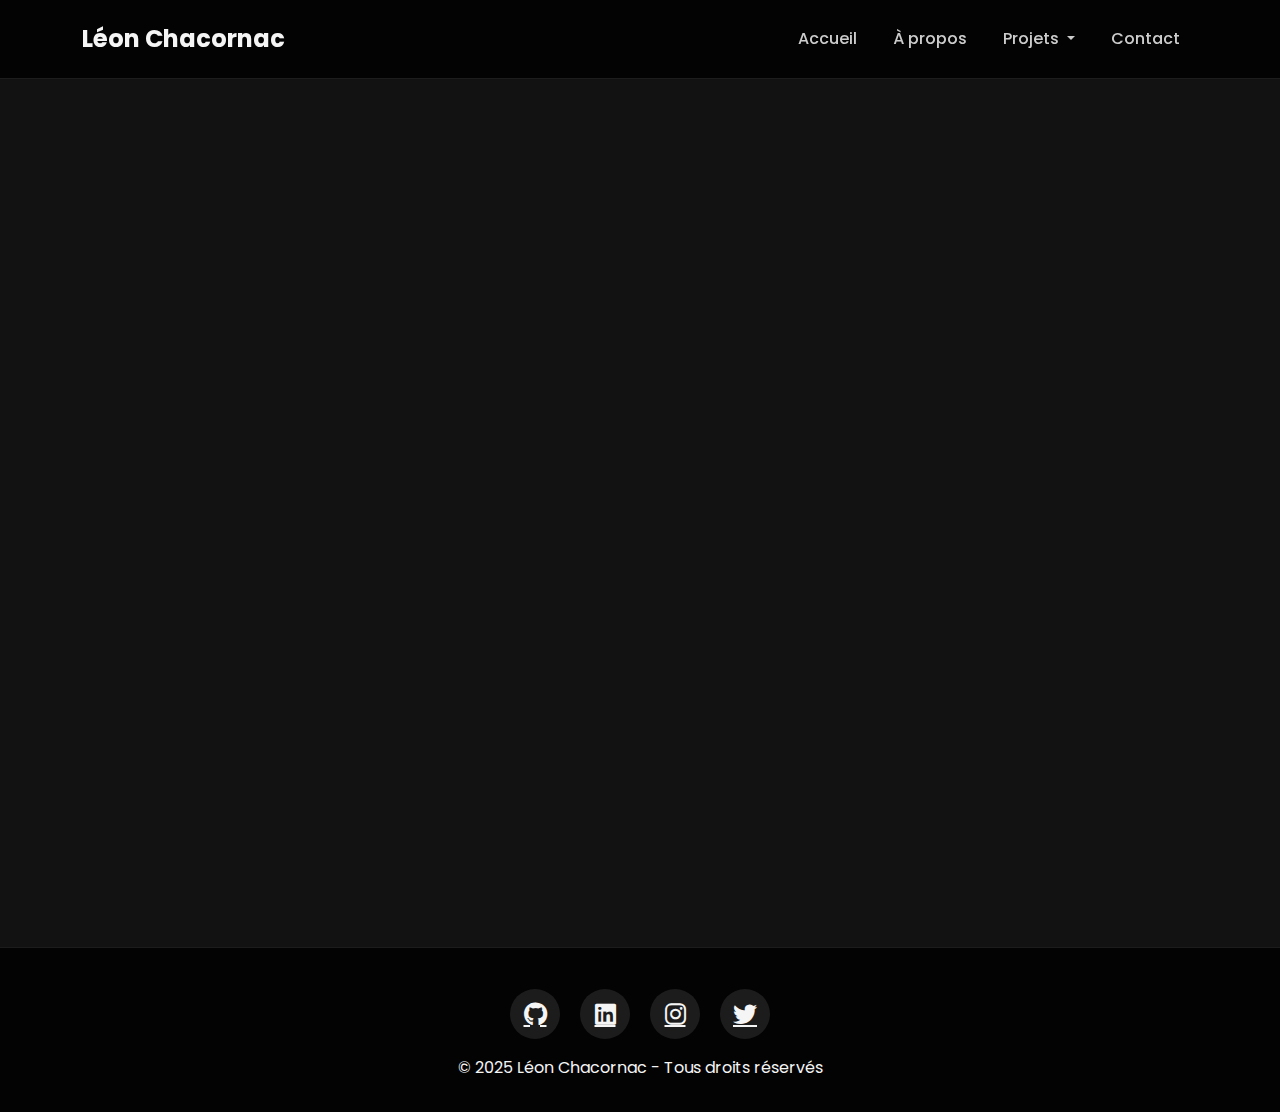
<file: index.html>
<!DOCTYPE html>
<html lang="fr">
<head>
    <meta charset="UTF-8">
    <meta name="viewport" content="width=device-width, initial-scale=1">
    <title>Portfolio - Léon Chacornac</title>
    <link rel="stylesheet" href="bootstrap/css/bootstrap.min.css">
    <link rel="stylesheet" href="https://cdnjs.cloudflare.com/ajax/libs/font-awesome/6.4.0/css/all.min.css">
    <link rel="preconnect" href="https://fonts.googleapis.com">
    <link rel="preconnect" href="https://fonts.gstatic.com" crossorigin>
    <link href="https://fonts.googleapis.com/css2?family=Poppins:wght@300;400;500;600;700;800&display=swap" rel="stylesheet">
    <link rel="stylesheet" href="style.css">
</head>
<body>

<!-- Conteneur principal -->
<div class="d-flex flex-column min-vh-100">

    <!-- Navbar -->
    <nav class="navbar navbar-expand-lg navbar-dark fixed-top">
        <div class="container">
            <a class="navbar-brand" href="index.html">Léon Chacornac</a>
            <button class="navbar-toggler" type="button" data-bs-toggle="collapse" data-bs-target="#navbarNav">
                <span class="navbar-toggler-icon"></span>
            </button>
            <div class="collapse navbar-collapse" id="navbarNav">
                <ul class="navbar-nav ms-auto">
                    <li class="nav-item"><a class="nav-link" href="index.html">Accueil</a></li>
                    <li class="nav-item"><a class="nav-link" href="a_propos.html">À propos</a></li>
                    
                    <!-- Menu déroulant "Projets" -->
                    <li class="nav-item dropdown">
                        <a class="nav-link dropdown-toggle" href="#" id="navbarDropdown" role="button" data-bs-toggle="dropdown" aria-expanded="false">
                            Projets
                        </a>
                        <ul class="dropdown-menu" aria-labelledby="navbarDropdown">
                            <li><a class="dropdown-item" href="projets_personnels.html">Projets personnels</a></li>
                            <li><a class="dropdown-item" href="projets_academiques.html">Projets académiques</a></li>
                        </ul>
                    </li>
                    <li class="nav-item"><a class="nav-link" href="contact.html">Contact</a></li>
                </ul>
            </div>
        </div>
    </nav>
    
    <div class="container main-container d-flex flex-column align-items-center">
        <!-- Texte centré -->
        <div class="text-center animated" style="animation-delay: 0.2s;">
            <h1 class="display-4">Bienvenue sur mon Portfolio</h1>
            <p class="lead">Découvrez mes projets personnels et académiques en informatique.</p>
        </div>
    
        <!-- Carrousel placé en dessous et aligné -->
        <div id="carouselExample" class="carousel slide w-75 mx-auto mt-5 animated" data-bs-ride="carousel" style="animation-delay: 0.4s;">
            <div class="carousel-inner">
                <div class="carousel-item active">
                    <a href="a_propos.html">
                        <img src="Image/CV2.png" class="d-block w-100" alt="À Propos">
                    </a>
                    <div class="carousel-caption">
                        <h5>À Propos</h5>
                        <p>En savoir plus sur mon parcours et mes compétences</p>
                    </div>
                </div>
                <div class="carousel-item">
                    <a href="projets_personnels.html">
                        <div class="d-flex justify-content-center">
                            <img src="Image/Dev'art.png" class="w-50" alt="Image 1">
                            <img src="Image/TrophéNSI.png" class="w-50" alt="Image 2">
                        </div>
                    </a>
                    <div class="carousel-caption">
                        <h5>Projets Personnels</h5>
                        <p>Découvrez mes initiatives et réalisations personnelles</p>
                    </div>
                </div>
                <div class="carousel-item">
                    <a href="projets_academiques.html">
                        <div class="d-flex justify-content-center">
                            <img src="Image/Agenda.png" class="w-50" alt="Image 1">
                            <img src="Image/Poly.png" class="w-50" alt="Image 2">
                        </div>
                    </a>
                    <div class="carousel-caption">
                        <h5>Projets Académiques</h5>
                        <p>Explorez mes travaux réalisés durant ma formation</p>
                    </div>
                </div>
            </div>
            <button class="carousel-control-prev" type="button" data-bs-target="#carouselExample" data-bs-slide="prev">
                <span class="carousel-control-prev-icon" aria-hidden="true"></span>
                <span class="visually-hidden">Précédent</span>
            </button>
            <button class="carousel-control-next" type="button" data-bs-target="#carouselExample" data-bs-slide="next">
                <span class="carousel-control-next-icon" aria-hidden="true"></span>
                <span class="visually-hidden">Suivant</span>
            </button>
        </div>
        
        <!-- Boutons d'action -->
        <div class="mt-5 text-center animated" style="animation-delay: 0.6s;">
            <a href="contact.html" class="btn btn-primary me-3">
                <i class="fas fa-envelope me-2"></i>Me contacter
            </a>
            <a href="a_propos.html" class="btn btn-outline-light">
                <i class="fas fa-user me-2"></i>En savoir plus
            </a>
        </div>
    </div>


    <!-- Footer en bas -->
    <footer class="text-center py-3 mt-auto">
        <div class="container">
            <div class="social-links">
                <a href="https://github.com/Yuu0210" target="_blank"><i class="fab fa-github"></i></a>
                <a href="https://www.linkedin.com/in/léon-chacornac-05838238a" target="_blank"><i class="fab fa-linkedin"></i></a>
                <a href="https://www.instagram.com/leon.chac?igsh=MW54a2Z4Mmh3NDltcg==" target="_blank"><i class="fab fa-instagram"></i></a>
                <a href="https://x.com/ChacornacL22604" target="_blank"><i class="fab fa-twitter"></i></a>
            </div>
            <p class="mt-3">© 2025 Léon Chacornac - Tous droits réservés</p>
        </div>
    </footer>

</div>

<script src="bootstrap/js/bootstrap.bundle.min.js"></script>
</body>

</html>
</file>
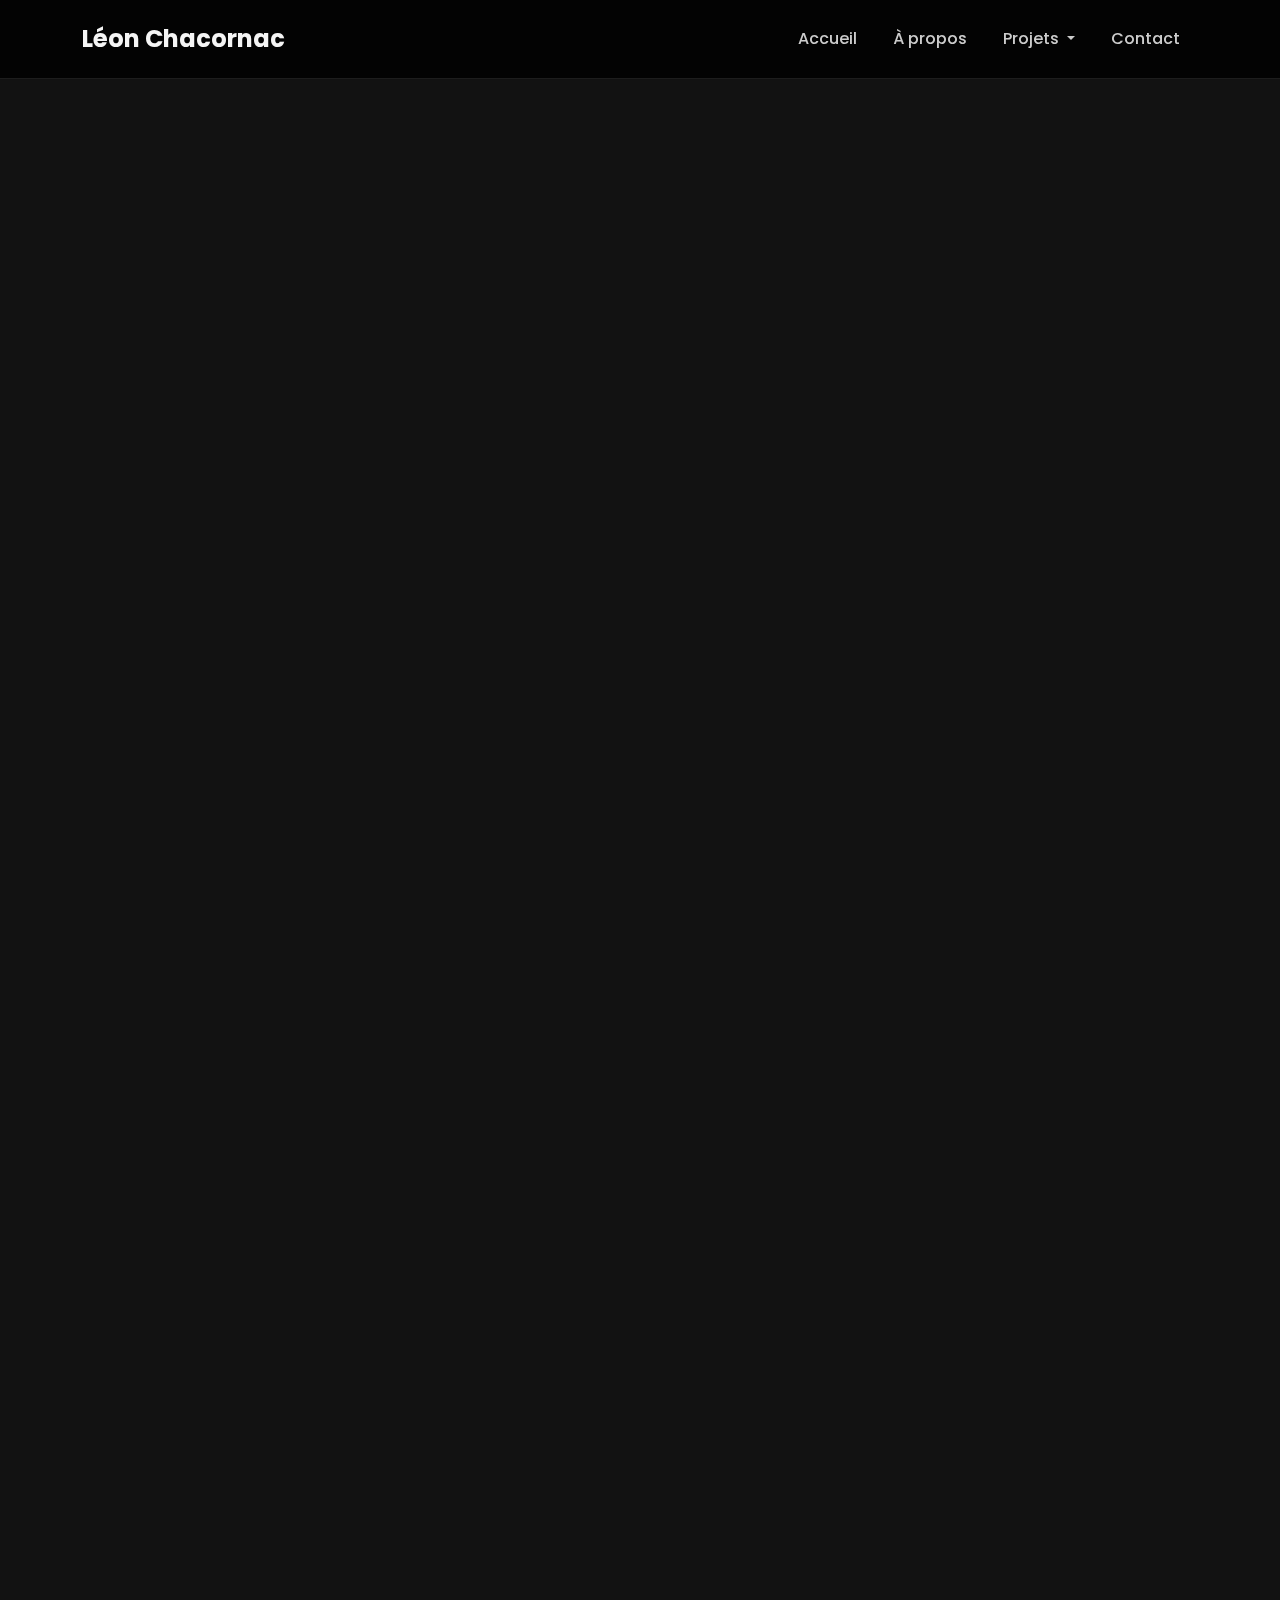
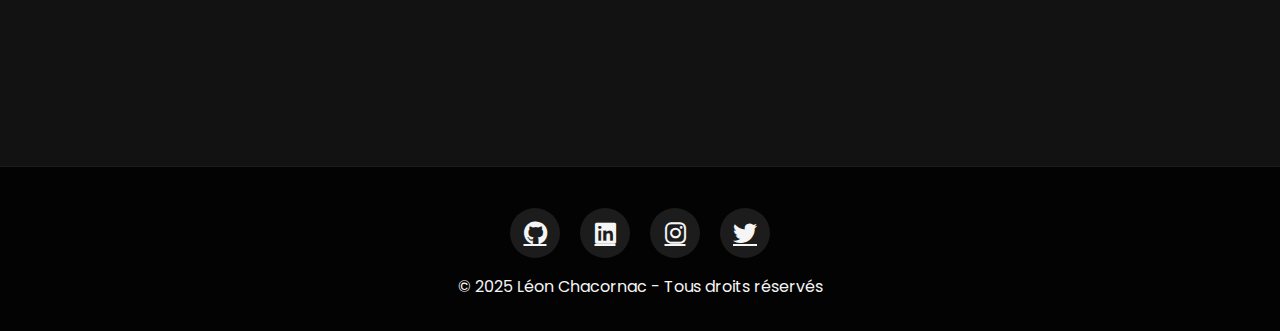
<file: a_propos.html>
<!DOCTYPE html>
<html lang="fr">
<head>
    <meta charset="UTF-8">
    <meta name="viewport" content="width=device-width, initial-scale=1">
    <title>À propos - Portfolio</title>
    <link rel="stylesheet" href="bootstrap/css/bootstrap.min.css">
    <link rel="stylesheet" href="https://cdnjs.cloudflare.com/ajax/libs/font-awesome/6.4.0/css/all.min.css">
    <link rel="preconnect" href="https://fonts.googleapis.com">
    <link rel="preconnect" href="https://fonts.gstatic.com" crossorigin>
    <link href="https://fonts.googleapis.com/css2?family=Poppins:wght@300;400;500;600;700;800&display=swap" rel="stylesheet">
    <link rel="stylesheet" href="style.css">
    <style>
        /* ── Timeline ── */
        .timeline {
            position: relative;
            padding: 0;
            list-style: none;
        }
        .timeline::before {
            content: '';
            position: absolute;
            left: 22px;
            top: 0;
            bottom: 0;
            width: 2px;
            background: linear-gradient(to bottom, #4F9CF9, #7c3aed, #4F9CF9);
            opacity: 0.4;
        }
        .timeline-item {
            display: flex;
            gap: 20px;
            margin-bottom: 28px;
            position: relative;
        }
        .timeline-dot {
            flex-shrink: 0;
            width: 46px;
            height: 46px;
            border-radius: 50%;
            display: flex;
            align-items: center;
            justify-content: center;
            font-size: 18px;
            z-index: 1;
            box-shadow: 0 0 0 3px rgba(79,156,249,0.15);
        }
        .timeline-content {
            background: rgba(255,255,255,0.04);
            border: 1px solid rgba(255,255,255,0.08);
            border-radius: 12px;
            padding: 16px 20px;
            flex: 1;
            transition: background 0.3s;
        }
        .timeline-content:hover {
            background: rgba(255,255,255,0.07);
        }
        .timeline-date {
            font-size: 0.78rem;
            font-weight: 600;
            letter-spacing: 0.05em;
            text-transform: uppercase;
            opacity: 0.5;
            margin-bottom: 4px;
        }
        .timeline-title {
            font-size: 1rem;
            font-weight: 700;
            margin-bottom: 4px;
        }
        .timeline-desc {
            font-size: 0.88rem;
            opacity: 0.7;
            margin: 0;
        }

        /* ── Skill grid ── */
        .skills-grid {
            display: grid;
            grid-template-columns: repeat(auto-fill, minmax(110px, 1fr));
            gap: 12px;
        }
        .skill-chip {
            background: rgba(255,255,255,0.04);
            border: 1px solid rgba(255,255,255,0.09);
            border-radius: 10px;
            padding: 12px 8px;
            text-align: center;
            font-size: 0.8rem;
            font-weight: 600;
            transition: all 0.25s;
            cursor: default;
        }
        .skill-chip:hover {
            background: rgba(79,156,249,0.12);
            border-color: rgba(79,156,249,0.35);
            transform: translateY(-2px);
        }
        .skill-chip i {
            display: block;
            font-size: 1.4rem;
            margin-bottom: 6px;
        }

        /* ── Project mini cards ── */
        .proj-mini-grid {
            display: grid;
            grid-template-columns: repeat(auto-fill, minmax(240px, 1fr));
            gap: 16px;
        }
        .proj-mini-card {
            background: rgba(255,255,255,0.04);
            border: 1px solid rgba(255,255,255,0.08);
            border-radius: 14px;
            padding: 20px;
            transition: all 0.25s;
            text-decoration: none;
            color: inherit;
            display: block;
        }
        .proj-mini-card:hover {
            background: rgba(255,255,255,0.08);
            border-color: rgba(79,156,249,0.3);
            transform: translateY(-3px);
            color: inherit;
            text-decoration: none;
        }
        .proj-mini-icon {
            width: 44px;
            height: 44px;
            border-radius: 10px;
            display: flex;
            align-items: center;
            justify-content: center;
            font-size: 20px;
            margin-bottom: 12px;
        }
        .proj-mini-title {
            font-size: 0.95rem;
            font-weight: 700;
            margin-bottom: 5px;
        }
        .proj-mini-desc {
            font-size: 0.8rem;
            opacity: 0.6;
            margin: 0 0 10px;
            line-height: 1.4;
        }
        .proj-mini-tag {
            display: inline-block;
            font-size: 0.7rem;
            font-weight: 600;
            padding: 2px 8px;
            border-radius: 20px;
            background: rgba(79,156,249,0.15);
            color: #4F9CF9;
            margin: 2px 2px 0 0;
        }

        /* ── Interests ── */
        .interest-pill {
            display: inline-flex;
            align-items: center;
            gap: 6px;
            padding: 8px 16px;
            background: rgba(255,255,255,0.05);
            border: 1px solid rgba(255,255,255,0.1);
            border-radius: 50px;
            font-size: 0.85rem;
            margin: 4px;
            transition: all 0.2s;
        }
        .interest-pill:hover {
            background: rgba(79,156,249,0.1);
            border-color: rgba(79,156,249,0.3);
        }

        /* ── Stats ── */
        .stat-bar {
            display: flex;
            gap: 24px;
            flex-wrap: wrap;
        }
        .stat-item {
            text-align: center;
        }
        .stat-number {
            font-size: 2rem;
            font-weight: 800;
            color: #4F9CF9;
            line-height: 1;
        }
        .stat-label {
            font-size: 0.75rem;
            opacity: 0.5;
            text-transform: uppercase;
            letter-spacing: 0.05em;
        }

        /* ── Section headings ── */
        .section-heading {
            font-size: 0.72rem;
            font-weight: 700;
            letter-spacing: 0.12em;
            text-transform: uppercase;
            color: #4F9CF9;
            margin-bottom: 20px;
            display: flex;
            align-items: center;
            gap: 10px;
        }
        .section-heading::after {
            content: '';
            flex: 1;
            height: 1px;
            background: rgba(79,156,249,0.2);
        }

        /* ── Award badges ── */
        .award-inline {
            display: inline-flex;
            align-items: center;
            gap: 5px;
            font-size: 0.72rem;
            font-weight: 700;
            padding: 3px 10px;
            border-radius: 20px;
            background: linear-gradient(45deg, #f59e0b, #d97706);
            color: #000;
            margin-bottom: 8px;
        }
    </style>
</head>
<body class="d-flex flex-column min-vh-100">

    <nav class="navbar navbar-expand-lg navbar-dark fixed-top">
        <div class="container">
            <a class="navbar-brand" href="index.html">Léon Chacornac</a>
            <button class="navbar-toggler" type="button" data-bs-toggle="collapse" data-bs-target="#navbarNav">
                <span class="navbar-toggler-icon"></span>
            </button>
            <div class="collapse navbar-collapse" id="navbarNav">
                <ul class="navbar-nav ms-auto">
                    <li class="nav-item"><a class="nav-link" href="index.html">Accueil</a></li>
                    <li class="nav-item"><a class="nav-link active" href="a_propos.html">À propos</a></li>
                    <li class="nav-item dropdown">
                        <a class="nav-link dropdown-toggle" href="#" id="navbarDropdown" role="button" data-bs-toggle="dropdown">
                            Projets
                        </a>
                        <ul class="dropdown-menu" aria-labelledby="navbarDropdown">
                            <li><a class="dropdown-item" href="projets_personnels.html">Projets personnels</a></li>
                            <li><a class="dropdown-item" href="projets_academiques.html">Projets académiques</a></li>
                        </ul>
                    </li>
                    <li class="nav-item"><a class="nav-link" href="contact.html">Contact</a></li>
                </ul>
            </div>
        </div>
    </nav>

    <div class="container main-container">

        <!-- ══ HERO ══════════════════════════════════════════════════ -->
        <div class="row justify-content-center mb-5 animated" style="animation-delay:0.1s">
            <div class="col-lg-10">
                <div class="row align-items-center g-5">
                    <!-- Photo + stats -->
                    <div class="col-md-4 text-center">
                        <div style="position:relative;display:inline-block;">
                            <img src="Image/leonC_150724 (1).jpg"
                                 class="img-fluid rounded-circle"
                                 alt="Photo de profil"
                                 style="width:180px;height:180px;object-fit:cover;border:3px solid rgba(79,156,249,0.4);box-shadow:0 0 40px rgba(79,156,249,0.15);">
                            <div style="position:absolute;bottom:8px;right:8px;width:20px;height:20px;background:#22c55e;border-radius:50%;border:2px solid #121212;"></div>
                        </div>
                        <div class="mt-4 stat-bar justify-content-center">
                            <div class="stat-item">
                                <div class="stat-number">7+</div>
                                <div class="stat-label">Projets</div>
                            </div>
                            <div class="stat-item">
                                <div class="stat-number">2</div>
                                <div class="stat-label">Prix</div>
                            </div>
                            <div class="stat-item">
                                <div class="stat-number">8+</div>
                                <div class="stat-label">Technos</div>
                            </div>
                        </div>
                    </div>

                    <!-- Bio -->
                    <div class="col-md-8">
                        <p style="font-size:0.75rem;font-weight:700;letter-spacing:0.12em;text-transform:uppercase;color:#4F9CF9;margin-bottom:8px;">
                            Étudiant · Développeur · Créatif
                        </p>
                        <h2 class="display-5 mb-3" style="font-weight:800;">Léon Chacornac</h2>
                        <p class="lead mb-4" style="opacity:0.85;">
                            Passionné par le développement logiciel et la création numérique, je suis en 2ème année de BUT Informatique à l'IUT d'Arles.
                            J'aime construire des applications qui mêlent technique solide et expérience utilisateur soignée — du jeu vidéo à l'app mobile en passant par les outils IA.
                        </p>

                        <div>
                            <span class="award-inline"><i class="fas fa-trophy"></i> Prix Sport NSI — Montpellier 2024</span>
                            <span class="award-inline ms-2" style="background:linear-gradient(45deg,#a78bfa,#7c3aed);color:#fff;"><i class="fas fa-heart"></i> Coup de cœur Dev'Art 2025</span>
                        </div>

                        <div class="mt-4 d-flex flex-wrap gap-2">
                            <a href="Image/Copie de CV CHACORNAC Léon.pdf" class="btn btn-primary" download>
                                <i class="fas fa-download me-2"></i>Télécharger mon CV
                            </a>
                            <a href="contact.html" class="btn btn-outline-light">
                                <i class="fas fa-envelope me-2"></i>Me contacter
                            </a>
                        </div>
                    </div>
                </div>
            </div>
        </div>

        <!-- ══ COMPÉTENCES ════════════════════════════════════════════ -->
        <section class="animated" style="animation-delay:0.2s">
            <div class="section-heading"><i class="fas fa-code me-2"></i>Compétences techniques</div>

            <div class="row g-4">
                <div class="col-md-4">
                    <p style="font-size:0.82rem;font-weight:600;opacity:0.5;text-transform:uppercase;letter-spacing:0.08em;margin-bottom:12px;">
                        <i class="fas fa-terminal me-2" style="color:#4F9CF9;"></i>Langages
                    </p>
                    <div class="skills-grid">
                        <div class="skill-chip"><i class="fab fa-python" style="color:#4584b6;"></i>Python</div>
                        <div class="skill-chip"><i class="fab fa-js" style="color:#f7df1e;"></i>JavaScript</div>
                        <div class="skill-chip"><i class="fas fa-code" style="color:#4F9CF9;"></i>TypeScript</div>
                        <div class="skill-chip"><i class="fab fa-cuttlefish" style="color:#a8b9cc;"></i>C++</div>
                        <div class="skill-chip"><i class="fab fa-html5" style="color:#e34c26;"></i>HTML/CSS</div>
                        <div class="skill-chip"><i class="fas fa-terminal" style="color:#22c55e;"></i>Bash</div>
                    </div>
                </div>

                <div class="col-md-4">
                    <p style="font-size:0.82rem;font-weight:600;opacity:0.5;text-transform:uppercase;letter-spacing:0.08em;margin-bottom:12px;">
                        <i class="fas fa-layer-group me-2" style="color:#4F9CF9;"></i>Frameworks & Outils
                    </p>
                    <div class="skills-grid">
                        <div class="skill-chip"><i class="fab fa-react" style="color:#61dafb;"></i>React</div>
                        <div class="skill-chip"><i class="fab fa-react" style="color:#7ee787;"></i>React Native</div>
                        <div class="skill-chip"><i class="fas fa-bolt" style="color:#a259f7;"></i>Vite</div>
                        <div class="skill-chip"><i class="fas fa-box" style="color:#8dd6f9;"></i>Webpack</div>
                        <div class="skill-chip"><i class="fas fa-route" style="color:#1877F2;"></i>Expo Router</div>
                        <div class="skill-chip"><i class="fab fa-bootstrap" style="color:#7952b3;"></i>Bootstrap</div>
                    </div>
                </div>

                <div class="col-md-4">
                    <p style="font-size:0.82rem;font-weight:600;opacity:0.5;text-transform:uppercase;letter-spacing:0.08em;margin-bottom:12px;">
                        <i class="fas fa-tools me-2" style="color:#4F9CF9;"></i>Environnements
                    </p>
                    <div class="skills-grid">
                        <div class="skill-chip"><i class="fab fa-docker" style="color:#2496ed;"></i>Docker</div>
                        <div class="skill-chip"><i class="fab fa-git-alt" style="color:#f05032;"></i>Git / GitHub</div>
                        <div class="skill-chip"><i class="fas fa-gamepad" style="color:#478cbf;"></i>Godot</div>
                        <div class="skill-chip"><i class="fas fa-map" style="color:#22c55e;"></i>Leaflet.js</div>
                        <div class="skill-chip"><i class="fas fa-mobile-alt" style="color:#f59e0b;"></i>Mobile Dev</div>
                        <div class="skill-chip"><i class="fas fa-paint-brush" style="color:#ec4899;"></i>UI/UX</div>
                    </div>
                </div>
            </div>
        </section>

        <!-- ══ PARCOURS ═══════════════════════════════════════════════ -->
        <section class="animated" style="animation-delay:0.3s">
            <div class="section-heading"><i class="fas fa-graduation-cap me-2"></i>Parcours</div>

            <ul class="timeline">
                <li class="timeline-item">
                    <div class="timeline-dot" style="background:linear-gradient(135deg,#4F9CF9,#7c3aed);">
                        <i class="fas fa-university" style="color:#fff;font-size:16px;"></i>
                    </div>
                    <div class="timeline-content">
                        <div class="timeline-date">2024 – Présent</div>
                        <div class="timeline-title">BUT Informatique — IUT d'Arles <span style="opacity:0.4;font-weight:400;">· 2ème année</span></div>
                        <p class="timeline-desc">Parcours A · Développement applicatif, algorithmes, bases de données, développement web et mobile, architecture logicielle.</p>
                    </div>
                </li>

                <li class="timeline-item">
                    <div class="timeline-dot" style="background:linear-gradient(135deg,#f59e0b,#d97706);">
                        <i class="fas fa-trophy" style="color:#000;font-size:14px;"></i>
                    </div>
                    <div class="timeline-content">
                        <div class="timeline-date">Avril 2025</div>
                        <div class="timeline-title">Coup de cœur des étudiants — Dev'Art 2025</div>
                        <p class="timeline-desc">Récompense décernée pour le jeu <em>Anna's Resilience</em>, développé en 32h avec Godot lors du concours Dev'Art de l'IUT.</p>
                    </div>
                </li>

                <li class="timeline-item">
                    <div class="timeline-dot" style="background:linear-gradient(135deg,#f59e0b,#d97706);">
                        <i class="fas fa-medal" style="color:#000;font-size:14px;"></i>
                    </div>
                    <div class="timeline-content">
                        <div class="timeline-date">2024</div>
                        <div class="timeline-title">Prix Sport — Trophée NSI, Montpellier</div>
                        <p class="timeline-desc">Projet de compteur de score volleyball développé en Python, récompensé au concours national Trophée NSI sur le thème du sport.</p>
                    </div>
                </li>

                <li class="timeline-item">
                    <div class="timeline-dot" style="background:rgba(255,255,255,0.08);border:2px solid rgba(255,255,255,0.15);">
                        <i class="fas fa-school" style="color:#aaa;font-size:14px;"></i>
                    </div>
                    <div class="timeline-content">
                        <div class="timeline-date">2021 – 2024</div>
                        <div class="timeline-title">Baccalauréat — Lycée Daudet, Nîmes</div>
                        <p class="timeline-desc">Spécialités NSI (Numérique et Sciences Informatiques) & Mathématiques. Premières participations aux concours d'informatique.</p>
                    </div>
                </li>
            </ul>
        </section>

        <!-- ══ PROJETS EN UN COUP D'ŒIL ══════════════════════════════ -->
        <section class="animated" style="animation-delay:0.4s">
            <div class="section-heading"><i class="fas fa-rocket me-2"></i>Projets en un coup d'œil</div>

            <div class="proj-mini-grid">
                <a href="projets_academiques.html" class="proj-mini-card">
                    <div class="proj-mini-icon" style="background:rgba(241,111,4,0.15);">🦊</div>
                    <div class="proj-mini-title">FoxCorrector</div>
                    <p class="proj-mini-desc">Outil de correction automatisée de scripts Bash par IA via Docker</p>
                    <span class="proj-mini-tag">Python</span>
                    <span class="proj-mini-tag">Docker</span>
                    <span class="proj-mini-tag">S3/S4</span>
                </a>

                <a href="projets_academiques.html" class="proj-mini-card">
                    <div class="proj-mini-icon" style="background:rgba(200,155,60,0.15);">⚔️</div>
                    <div class="proj-mini-title">LoL Typing Test</div>
                    <p class="proj-mini-desc">Jeu de dactylographie thème League of Legends avec React</p>
                    <span class="proj-mini-tag">React</span>
                    <span class="proj-mini-tag">Vite</span>
                    <span class="proj-mini-tag">S4</span>
                </a>

                <a href="projets_academiques.html" class="proj-mini-card">
                    <div class="proj-mini-icon" style="background:rgba(79,156,249,0.15);">🌙</div>
                    <div class="proj-mini-title">App Petit Prince</div>
                    <p class="proj-mini-desc">Application mobile pour une école primaire (actualités, galeries, calendrier)</p>
                    <span class="proj-mini-tag">React Native</span>
                    <span class="proj-mini-tag">Expo</span>
                    <span class="proj-mini-tag">S4</span>
                </a>

                <a href="projets_academiques.html" class="proj-mini-card">
                    <div class="proj-mini-icon" style="background:rgba(34,197,94,0.15);">🍽️</div>
                    <div class="proj-mini-title">App Restaurants</div>
                    <p class="proj-mini-desc">Carte interactive des restaurants via Leaflet & OpenStreetMap</p>
                    <span class="proj-mini-tag">JavaScript</span>
                    <span class="proj-mini-tag">Webpack</span>
                    <span class="proj-mini-tag">S3</span>
                </a>

                <a href="projets_personnels.html" class="proj-mini-card">
                    <div class="proj-mini-icon" style="background:rgba(167,139,250,0.15);">🎮</div>
                    <div class="proj-mini-title">Anna's Resilience</div>
                    <p class="proj-mini-desc">Jeu vidéo créé en 32h au concours Dev'Art</p>
                    <span class="proj-mini-tag">Godot</span>
                    <span class="proj-mini-tag" style="background:rgba(245,158,11,0.15);color:#f59e0b;">🏆 Prix</span>
                </a>

                <a href="projets_personnels.html" class="proj-mini-card">
                    <div class="proj-mini-icon" style="background:rgba(245,158,11,0.15);">🏐</div>
                    <div class="proj-mini-title">Volleyball Scoring</div>
                    <p class="proj-mini-desc">Compteur de score en direct avec intégration OBS</p>
                    <span class="proj-mini-tag">Python</span>
                    <span class="proj-mini-tag" style="background:rgba(245,158,11,0.15);color:#f59e0b;">🏆 Prix NSI</span>
                </a>
            </div>
        </section>

        <!-- ══ CENTRES D'INTÉRÊT ══════════════════════════════════════ -->
        <section class="animated" style="animation-delay:0.5s">
            <div class="section-heading"><i class="fas fa-heart me-2"></i>Centres d'intérêt</div>

            <div class="text-center py-2">
                <span class="interest-pill"><i class="fas fa-laptop-code" style="color:#4F9CF9;"></i> Développement</span>
                <span class="interest-pill"><i class="fas fa-gamepad" style="color:#a78bfa;"></i> Jeux vidéo</span>
                <span class="interest-pill"><i class="fas fa-volleyball-ball" style="color:#f59e0b;"></i> Volleyball</span>
                <span class="interest-pill"><i class="fas fa-camera" style="color:#ec4899;"></i> Photographie</span>
                <span class="interest-pill"><i class="fas fa-film" style="color:#22c55e;"></i> Cinéma</span>
                <span class="interest-pill"><i class="fas fa-music" style="color:#F16F04;"></i> Musique</span>
                <span class="interest-pill"><i class="fas fa-running" style="color:#4F9CF9;"></i> Sport</span>
            </div>
        </section>

        <!-- ══ CV ═════════════════════════════════════════════════════ -->
        <section class="animated" style="animation-delay:0.6s">
            <div class="row align-items-center">
                <div class="col-md-6 text-center">
                    <img src="Image/CV.png" class="img-fluid rounded" alt="CV Léon Chacornac"
                         style="max-width:85%;box-shadow:0 10px 40px rgba(0,0,0,0.4);">
                </div>
                <div class="col-md-6 text-center mt-4 mt-md-0">
                    <h3 class="mb-3">Mon CV complet</h3>
                    <p style="opacity:0.7;">Retrouvez l'ensemble de mon parcours, mes compétences et mes expériences dans mon CV téléchargeable.</p>
                    <a href="Image/CV CHACORNAC Léon.pdf" class="btn btn-primary btn-lg mt-3" download>
                        <i class="fas fa-download me-2"></i>Télécharger mon CV
                    </a>
                    <div class="mt-4">
                        <a href="https://github.com/Yuu0210" target="_blank" class="btn btn-outline-light me-2">
                            <i class="fab fa-github me-1"></i>GitHub
                        </a>
                        <a href="https://linkedin.com/" target="_blank" class="btn btn-outline-light">
                            <i class="fab fa-linkedin me-1"></i>LinkedIn
                        </a>
                    </div>
                </div>
            </div>
        </section>

    </div>

    <footer class="text-center py-3 mt-auto">
        <div class="container">
            <div class="social-links">
                <a href="https://github.com/Yuu0210" target="_blank"><i class="fab fa-github"></i></a>
                <a href="https://linkedin.com/" target="_blank"><i class="fab fa-linkedin"></i></a>
                <a href="https://www.instagram.com/leon.chac?igsh=MW54a2Z4Mmh3NDltcg==" target="_blank"><i class="fab fa-instagram"></i></a>
                <a href="https://x.com/ChacornacL22604" target="_blank"><i class="fab fa-twitter"></i></a>
            </div>
            <p class="mt-3">© 2025 Léon Chacornac - Tous droits réservés</p>
        </div>
    </footer>

<script src="bootstrap/js/bootstrap.bundle.min.js"></script>
</body>
</html>
</file>
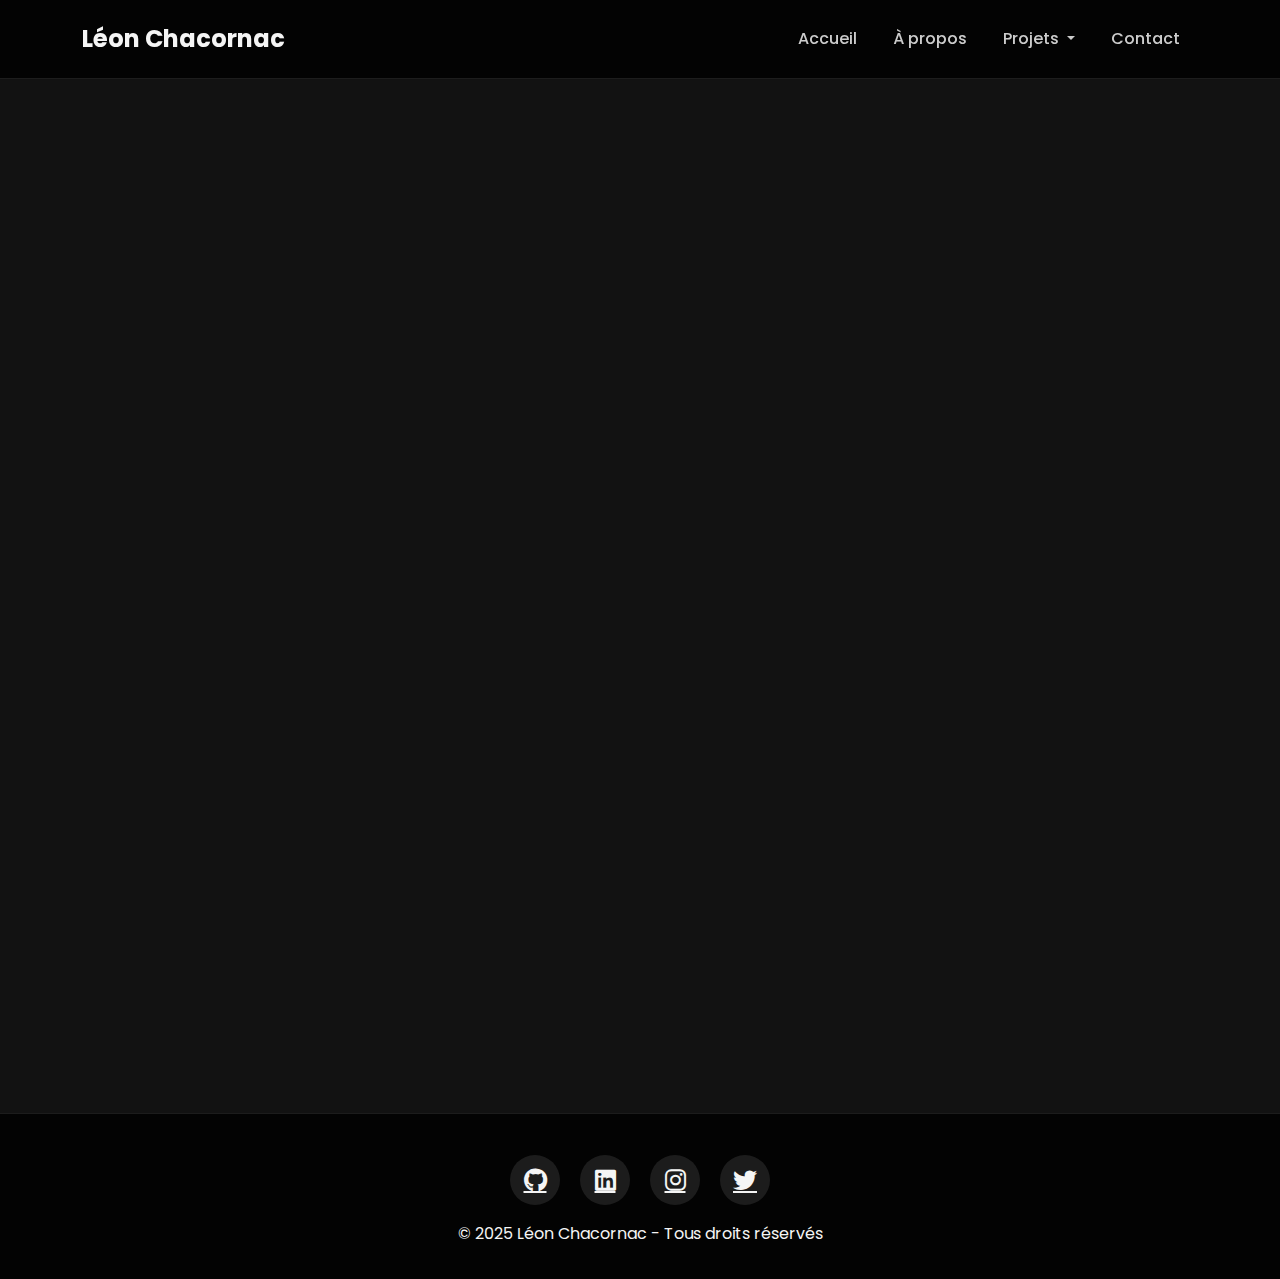
<file: contact.html>
<!DOCTYPE html>
<html lang="fr">
<head>
    <meta charset="UTF-8">
    <meta name="viewport" content="width=device-width, initial-scale=1">
    <title>Contact - Portfolio</title>
    <link rel="stylesheet" href="bootstrap/css/bootstrap.min.css">
    <link rel="stylesheet" href="https://cdnjs.cloudflare.com/ajax/libs/font-awesome/6.4.0/css/all.min.css">
    <link rel="preconnect" href="https://fonts.googleapis.com">
    <link rel="preconnect" href="https://fonts.gstatic.com" crossorigin>
    <link href="https://fonts.googleapis.com/css2?family=Poppins:wght@300;400;500;600;700;800&display=swap" rel="stylesheet">
    <link rel="stylesheet" href="style.css">
</head>
<body class="d-flex flex-column min-vh-100">

    <nav class="navbar navbar-expand-lg navbar-dark fixed-top">
        <div class="container">
            <a class="navbar-brand" href="index.html">Léon Chacornac</a>
            <button class="navbar-toggler" type="button" data-bs-toggle="collapse" data-bs-target="#navbarNav">
                <span class="navbar-toggler-icon"></span>
            </button>
            <div class="collapse navbar-collapse" id="navbarNav">
                <ul class="navbar-nav ms-auto">
                    <li class="nav-item"><a class="nav-link" href="index.html">Accueil</a></li>
                    <li class="nav-item"><a class="nav-link" href="a_propos.html">À propos</a></li>
                    
                    <!-- Menu déroulant "Projets" -->
                    <li class="nav-item dropdown">
                        <a class="nav-link dropdown-toggle" href="#" id="navbarDropdown" role="button" data-bs-toggle="dropdown" aria-expanded="false">
                            Projets
                        </a>
                        <ul class="dropdown-menu" aria-labelledby="navbarDropdown">
                            <li><a class="dropdown-item" href="projets_personnels.html">Projets personnels</a></li>
                            <li><a class="dropdown-item" href="projets_academiques.html">Projets académiques</a></li>
                        </ul>
                    </li>
                    <li class="nav-item"><a class="nav-link active" href="contact.html">Contact</a></li>
                </ul>
            </div>
        </div>
    </nav>

<div class="container main-container">
    <h2 class="text-center display-4 mb-5 animated" style="animation-delay: 0.2s;">Contactez-moi</h2>
    
    <div class="row justify-content-center">
        <div class="col-lg-8 animated" style="animation-delay: 0.4s;">
            <div class="card shadow-lg contact-card">
                <div class="card-body p-lg-5">
                    <div class="mb-4 text-center">
                        <p class="lead">Vous avez une question ou souhaitez discuter d'un projet ? N'hésitez pas à me contacter !</p>
                    </div>
                    
                    <!-- Formulaire de contact -->
                    <form id="contactForm" action="https://formsubmit.co/leonchac.leonchac@gmail.com" method="POST">
                        <!-- Protection contre les spams -->
                        <input type="hidden" name="_captcha" value="false">
                        <input type="hidden" name="_next" value="https://yuu0210.github.io/Portfolio/contact.html">
                        <input type="hidden" name="_subject" value="Nouveau message depuis votre portfolio !">
                        
                        <div class="row">
                            <div class="col-md-6 mb-4">
                                <div class="form-floating">
                                    <input type="text" class="form-control" id="name" name="name" placeholder="Votre nom" required>
                                    <label for="name"><i class="fas fa-user me-2"></i>Nom complet</label>
                                </div>
                            </div>
                            <div class="col-md-6 mb-4">
                                <div class="form-floating">
                                    <input type="email" class="form-control" id="email" name="email" placeholder="Votre email" required>
                                    <label for="email"><i class="fas fa-envelope me-2"></i>Adresse e-mail</label>
                                </div>
                            </div>
                        </div>
                        
                        <div class="mb-4">
                            <div class="form-floating">
                                <input type="text" class="form-control" id="subject" name="subject" placeholder="Sujet" required>
                                <label for="subject"><i class="fas fa-heading me-2"></i>Sujet</label>
                            </div>
                        </div>
                        
                        <div class="mb-4">
                            <div class="form-floating">
                                <textarea class="form-control" id="message" name="message" placeholder="Votre message" style="height: 150px" required></textarea>
                                <label for="message"><i class="fas fa-comment-alt me-2"></i>Message</label>
                            </div>
                        </div>
                        
                        <div class="text-center">
                            <button type="submit" class="btn btn-primary btn-lg px-5">
                                <i class="fas fa-paper-plane me-2"></i>Envoyer
                            </button>
                        </div>
                    </form>
                </div>
            </div>
        </div>
        
        <!-- Coordonnées et autres moyens de contact -->
        <div class="col-lg-4 mt-4 mt-lg-0 animated" style="animation-delay: 0.6s;">
            <div class="card shadow-lg mb-4 contact-info-card bg-dark text-white">
                <div class="card-body">
                    <h3 class="h5 mb-4 text-center">
                        <i class="fas fa-address-card me-2"></i>Mes coordonnées
                    </h3>
                    
                    <div class="contact-info mb-3">
                        <div class="d-flex align-items-center mb-3">
                            <div class="contact-icon">
                                <i class="fas fa-envelope"></i>
                            </div>
                            <div>
                                <h5 class="h6 mb-0">Email</h5>
                                <p class="mb-0">leonchac.leonchac@gmail.com</p>
                            </div>
                        </div>
                        
                        <div class="d-flex align-items-center mb-3">
                            <div class="contact-icon">
                                <i class="fas fa-map-marker-alt"></i>
                            </div>
                            <div>
                                <h5 class="h6 mb-0">Localisation</h5>
                                <p class="mb-0">Arles, France</p>
                            </div>
                        </div>
                        
                        <div class="d-flex align-items-center">
                            <div class="contact-icon">
                                <i class="fas fa-graduation-cap"></i>
                            </div>
                            <div>
                                <h5 class="h6 mb-0">Formation</h5>
                                <p class="mb-0">BUT Informatique - IUT d'Arles</p>
                            </div>
                        </div>
                    </div>
                </div>
            </div>
            
            <!-- Réseaux sociaux -->
            <div class="card shadow-lg contact-social-card bg-dark text-white">
                <div class="card-body">
                    <h3 class="h5 mb-4 text-center">
                        <i class="fas fa-hashtag me-2"></i>Réseaux sociaux
                    </h3>
                    
                    <div class="social-links-large text-center">
                        <a href="https://github.com/Yuu0210" target="_blank" class="social-link">
                            <i class="fab fa-github"></i>
                            <span>GitHub</span>
                        </a>
                        <a href="https://linkedin.com/" target="_blank" class="social-link">
                            <i class="fab fa-linkedin"></i>
                            <span>LinkedIn</span>
                        </a>
                        <a href="https://instagram.com/" target="_blank" class="social-link">
                            <i class="fab fa-instagram"></i>
                            <span>Instagram</span>
                        </a>
                        <a href="https://x.com/ChacornacL22604" target="_blank" class="social-link">
                            <i class="fab fa-twitter"></i>
                            <span>Twitter</span>
                        </a>
                    </div>
                </div>
            </div>
        </div>
    </div>
</div>

<footer class="text-center py-3 mt-auto">
    <div class="container">
        <div class="social-links">
            <a href="https://github.com/Yuu0210" target="_blank"><i class="fab fa-github"></i></a>
            <a href="https://linkedin.com/" target="_blank"><i class="fab fa-linkedin"></i></a>
            <a href="https://www.instagram.com/leon.chac?igsh=MW54a2Z4Mmh3NDltcg==" target="_blank"><i class="fab fa-instagram"></i></a>
            <a href="https://x.com/ChacornacL22604" target="_blank"><i class="fab fa-twitter"></i></a>
        </div>
        <p class="mt-3">© 2025 Léon Chacornac - Tous droits réservés</p>
    </div>
</footer>
<script src="bootstrap/js/bootstrap.bundle.min.js"></script>
</body>
</html>
</file>
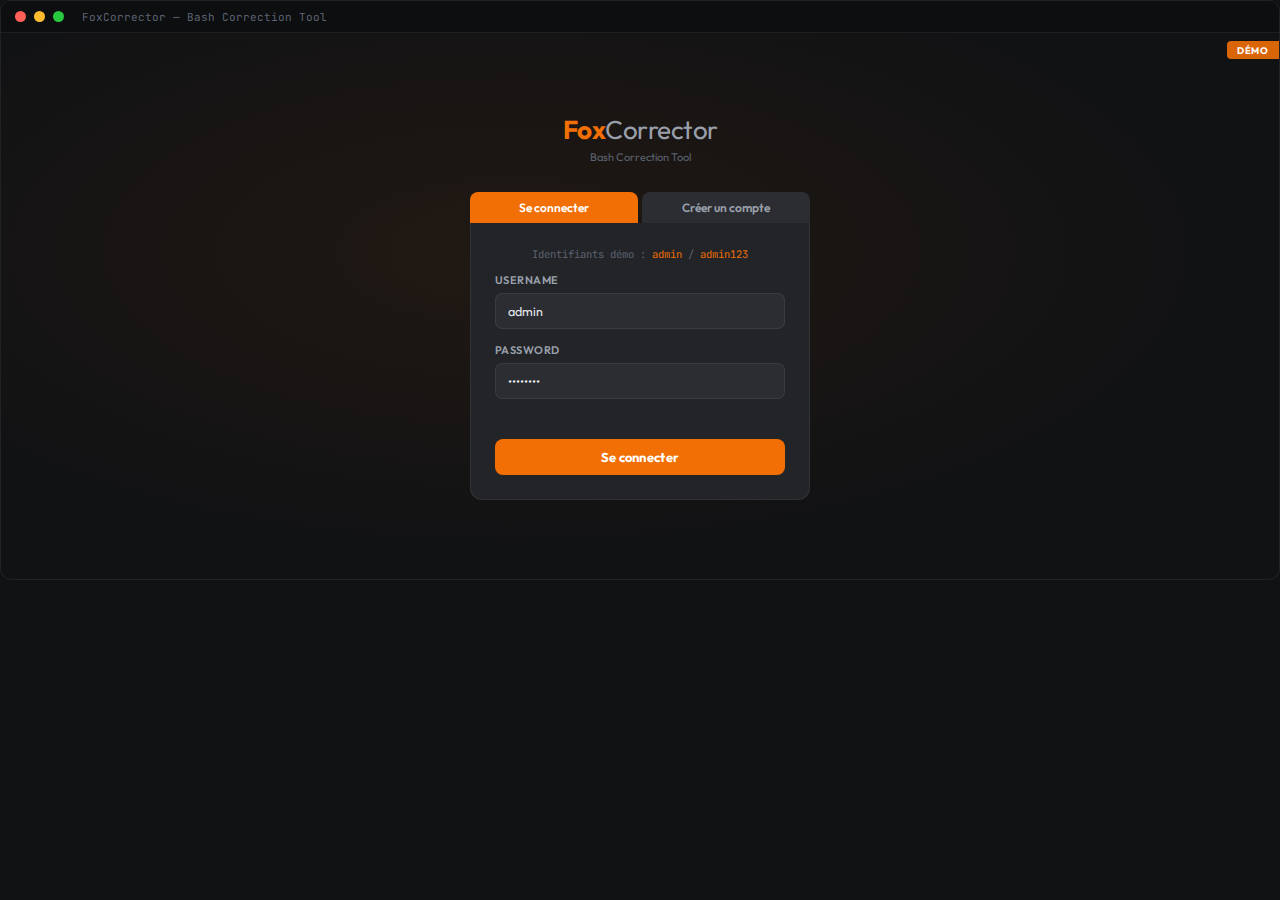
<file: foxcorrector_demo.html>
<!DOCTYPE html>
<html lang="fr">
<head>
<meta charset="UTF-8">
<meta name="viewport" content="width=device-width, initial-scale=1.0">
<title>FoxCorrector — Demo</title>
<link href="https://fonts.googleapis.com/css2?family=JetBrains+Mono:wght@400;600;700&family=Outfit:wght@300;400;500;600;700&display=swap" rel="stylesheet">
<style>
*, *::before, *::after { box-sizing: border-box; margin: 0; padding: 0; }

:root {
  --fox: #F16F04;
  --fox-dim: rgba(241,111,4,0.18);
  --fox-hover: #D85F03;
  --bg: #111214;
  --bg2: #1a1c1f;
  --bg3: #222428;
  --bg4: #2b2d32;
  --border: rgba(255,255,255,0.07);
  --text: #e8eaed;
  --text2: #9aa0ab;
  --text3: #5c6370;
  --green: #28A745;
  --red: #D32F2F;
  --purple: #7C3AED;
  --blue: #4F9CF9;
  --sidebar-w: 190px;
  --mini-w: 44px;
  --radius: 10px;
  --font: 'Outfit', sans-serif;
  --mono: 'JetBrains Mono', monospace;
}

body {
  font-family: var(--font);
  background: var(--bg);
  color: var(--text);
  height: 100%;
  overflow: hidden;
}

/* ── DEMO WRAPPER ────────────────────────────── */
.demo-shell {
  width: 100%;
  height: 580px;
  background: var(--bg);
  border-radius: 12px;
  overflow: hidden;
  display: flex;
  flex-direction: column;
  position: relative;
  font-size: 13px;
  border: 1px solid var(--border);
}

.demo-titlebar {
  height: 32px;
  background: #0d0e10;
  display: flex;
  align-items: center;
  padding: 0 14px;
  flex-shrink: 0;
  border-bottom: 1px solid var(--border);
  gap: 8px;
}
.titlebar-dot { width: 11px; height: 11px; border-radius: 50%; }
.dot-red    { background: #ff5f57; }
.dot-yellow { background: #febc2e; }
.dot-green  { background: #28c840; }
.titlebar-title {
  font-family: var(--mono);
  font-size: 11px;
  color: var(--text3);
  margin-left: 10px;
}

.demo-body {
  display: flex;
  flex: 1;
  overflow: hidden;
}

/* ── LOGIN ───────────────────────────────────── */
#screen-login {
  flex: 1;
  display: flex;
  align-items: center;
  justify-content: center;
  background: radial-gradient(ellipse at 40% 40%, rgba(241,111,4,0.07) 0%, transparent 65%);
}

.login-box {
  width: 340px;
}

.login-logo {
  text-align: center;
  margin-bottom: 28px;
}

.fox-logo-text {
  font-size: 26px;
  font-weight: 700;
  color: var(--fox);
  letter-spacing: -0.5px;
}
.fox-logo-text span { color: var(--text2); font-weight: 400; }

.tab-row {
  display: flex;
  gap: 4px;
  margin-bottom: 0;
}
.tab-btn {
  flex: 1;
  padding: 8px;
  border: none;
  border-radius: 8px 8px 0 0;
  cursor: pointer;
  font-family: var(--font);
  font-size: 12px;
  font-weight: 600;
  transition: all .2s;
}
.tab-btn.active { background: var(--fox); color: #fff; }
.tab-btn:not(.active) { background: var(--bg4); color: var(--text2); }

.login-card {
  background: var(--bg3);
  border-radius: 0 0 12px 12px;
  padding: 24px;
  border: 1px solid var(--border);
  border-top: none;
}

.field-label {
  font-size: 11px;
  font-weight: 600;
  color: var(--text2);
  margin-bottom: 6px;
  letter-spacing: 0.04em;
}

.demo-input {
  width: 100%;
  background: var(--bg4);
  border: 1px solid var(--border);
  border-radius: 7px;
  padding: 9px 12px;
  color: var(--text);
  font-family: var(--font);
  font-size: 12.5px;
  margin-bottom: 14px;
  outline: none;
  transition: border-color .2s;
}
.demo-input:focus { border-color: var(--fox); }

.login-hint {
  font-size: 10.5px;
  color: var(--text3);
  text-align: center;
  margin-bottom: 12px;
  font-family: var(--mono);
}
.login-hint span { color: var(--fox); }

.btn-fox {
  width: 100%;
  padding: 10px;
  background: var(--fox);
  color: #fff;
  border: none;
  border-radius: 8px;
  font-family: var(--font);
  font-size: 13px;
  font-weight: 700;
  cursor: pointer;
  transition: background .2s, transform .1s;
  letter-spacing: 0.02em;
}
.btn-fox:hover { background: var(--fox-hover); }
.btn-fox:active { transform: scale(.98); }

.login-error {
  font-size: 11px;
  color: #ff6b6b;
  text-align: center;
  margin-bottom: 10px;
  min-height: 16px;
}

/* ── APP LAYOUT ──────────────────────────────── */
#screen-app {
  flex: 1;
  display: none;
  overflow: hidden;
}

.app-layout {
  display: flex;
  height: 100%;
}

/* ── MINI SIDEBAR (always visible strip) ──────── */
.mini-sidebar {
  width: var(--mini-w);
  background: var(--fox);
  display: flex;
  flex-direction: column;
  align-items: center;
  padding-top: 10px;
  flex-shrink: 0;
  z-index: 10;
}

.toggle-btn {
  width: 30px; height: 30px;
  background: transparent;
  border: none;
  cursor: pointer;
  display: flex; align-items: center; justify-content: center;
  border-radius: 6px;
  transition: background .2s;
  color: #fff;
  font-size: 16px;
}
.toggle-btn:hover { background: var(--fox-hover); }

/* ── SIDEBAR ─────────────────────────────────── */
.sidebar {
  width: var(--sidebar-w);
  background: var(--fox);
  display: flex;
  flex-direction: column;
  flex-shrink: 0;
  overflow: hidden;
  transition: width .22s cubic-bezier(.4,0,.2,1);
}
.sidebar.collapsed { width: 0; }

.sidebar-inner {
  width: var(--sidebar-w);
  display: flex;
  flex-direction: column;
  height: 100%;
  padding: 20px 0 16px;
}

.sidebar-logo {
  text-align: center;
  margin-bottom: 4px;
  padding: 0 14px;
}

.fox-icon {
  width: 52px; height: 52px;
  background: rgba(0,0,0,0.2);
  border-radius: 14px;
  display: inline-flex; align-items: center; justify-content: center;
  font-size: 26px;
  margin-bottom: 8px;
}

.sidebar-username {
  font-size: 11px;
  color: rgba(255,255,255,0.65);
  text-align: center;
  margin-bottom: 24px;
  font-family: var(--mono);
}

.nav-btn {
  display: flex;
  align-items: center;
  gap: 10px;
  padding: 9px 16px;
  margin: 2px 10px;
  border-radius: 8px;
  cursor: pointer;
  transition: background .15s;
  color: rgba(255,255,255,0.85);
  font-size: 12.5px;
  font-weight: 500;
  white-space: nowrap;
  border: none;
  background: transparent;
  font-family: var(--font);
  text-align: left;
  width: calc(100% - 20px);
}
.nav-btn:hover { background: rgba(0,0,0,0.15); color: #fff; }
.nav-btn.active { background: rgba(0,0,0,0.25); color: #fff; font-weight: 700; }
.nav-icon { font-size: 14px; width: 18px; text-align: center; flex-shrink: 0; }

.sidebar-spacer { flex: 1; }

.logout-btn {
  margin: 0 12px;
  padding: 9px;
  background: rgba(211,47,47,0.85);
  border: none;
  border-radius: 8px;
  color: #fff;
  font-family: var(--font);
  font-size: 12px;
  font-weight: 600;
  cursor: pointer;
  transition: background .2s;
}
.logout-btn:hover { background: #b71c1c; }

/* ── MAIN CONTENT ────────────────────────────── */
.main-content {
  flex: 1;
  background: var(--bg2);
  overflow-y: auto;
  overflow-x: hidden;
}

/* ── PAGES ───────────────────────────────────── */
.page { display: none; padding: 28px 32px; animation: fadeUp .25s ease; }
.page.active { display: block; }

@keyframes fadeUp {
  from { opacity: 0; transform: translateY(8px); }
  to   { opacity: 1; transform: translateY(0); }
}

/* page header */
.page-header {
  display: flex;
  align-items: baseline;
  justify-content: space-between;
  margin-bottom: 24px;
}
.page-title {
  font-size: 22px;
  font-weight: 700;
  color: var(--fox);
}
.page-sub { font-size: 12px; color: var(--text3); }

/* ── STAT CARDS ──────────────────────────────── */
.stat-row { display: flex; gap: 14px; margin-bottom: 22px; }
.stat-card {
  flex: 1;
  border-radius: var(--radius);
  padding: 18px 20px;
  display: flex; flex-direction: column;
}
.stat-card .label { font-size: 11px; font-weight: 600; text-transform: uppercase; letter-spacing: .08em; opacity: .85; margin-bottom: 8px; }
.stat-card .value { font-size: 34px; font-weight: 700; line-height: 1; }
.card-purple { background: linear-gradient(135deg, #6d28d9, #7c3aed); }
.card-orange { background: linear-gradient(135deg, #c2410c, var(--fox)); }
.card-green  { background: linear-gradient(135deg, #15803d, #22c55e); }

/* ── ACTIVITY ────────────────────────────────── */
.section-box {
  background: var(--bg3);
  border-radius: var(--radius);
  border: 1px solid var(--border);
  overflow: hidden;
}
.section-box-header {
  padding: 14px 18px;
  font-size: 13px;
  font-weight: 600;
  border-bottom: 1px solid var(--border);
  color: var(--text);
}
.activity-item {
  display: flex;
  align-items: center;
  gap: 12px;
  padding: 10px 18px;
  border-bottom: 1px solid var(--border);
  font-size: 11.5px;
  color: var(--text2);
}
.activity-item:last-child { border-bottom: none; }
.activity-dot {
  width: 8px; height: 8px;
  border-radius: 50%;
  flex-shrink: 0;
}

/* ── CORRECTION PAGE ─────────────────────────── */
.correction-layout { display: flex; gap: 16px; }
.correction-left { flex: 1; }
.correction-right { width: 220px; flex-shrink: 0; }

.cfg-card {
  background: var(--bg3);
  border: 1px solid var(--border);
  border-radius: var(--radius);
  margin-bottom: 14px;
  overflow: hidden;
}
.cfg-card-head {
  padding: 11px 16px;
  font-size: 11px;
  font-weight: 700;
  text-transform: uppercase;
  letter-spacing: .08em;
  color: var(--text3);
  border-bottom: 1px solid var(--border);
  background: rgba(0,0,0,0.2);
}

.cfg-body { padding: 16px; }

.cfg-field { margin-bottom: 12px; }
.cfg-label {
  font-size: 11px;
  font-weight: 600;
  color: var(--text2);
  margin-bottom: 5px;
}

.demo-input-sm {
  width: 100%;
  background: var(--bg4);
  border: 1px solid var(--border);
  border-radius: 6px;
  padding: 7px 10px;
  color: var(--text);
  font-family: var(--font);
  font-size: 12px;
  outline: none;
  transition: border-color .2s;
}
.demo-input-sm:focus { border-color: var(--fox); }

.tag-row { display: flex; flex-wrap: wrap; gap: 6px; margin-top: 6px; }
.tag {
  display: inline-flex; align-items: center; gap: 5px;
  background: var(--fox-dim);
  border: 1px solid rgba(241,111,4,0.3);
  color: var(--fox);
  padding: 3px 9px;
  border-radius: 50px;
  font-size: 11px;
  font-weight: 600;
  font-family: var(--mono);
}
.tag-x {
  cursor: pointer;
  color: rgba(241,111,4,0.6);
  transition: color .15s;
  line-height: 1;
}
.tag-x:hover { color: var(--fox); }

.tag-input-row { display: flex; gap: 6px; margin-top: 6px; }
.tag-input-row input {
  flex: 1;
  background: var(--bg4);
  border: 1px solid var(--border);
  border-radius: 6px;
  padding: 6px 10px;
  color: var(--text);
  font-size: 11.5px;
  font-family: var(--mono);
  outline: none;
}
.tag-input-row input:focus { border-color: var(--fox); }
.tag-add-btn {
  padding: 6px 12px;
  background: var(--fox);
  border: none;
  border-radius: 6px;
  color: #fff;
  font-size: 12px;
  font-weight: 700;
  cursor: pointer;
}

.toggle-row { display: flex; align-items: center; justify-content: space-between; }
.toggle-switch {
  width: 38px; height: 20px;
  background: var(--bg4);
  border-radius: 50px;
  cursor: pointer;
  position: relative;
  transition: background .2s;
  border: 1px solid var(--border);
}
.toggle-switch.on { background: var(--green); border-color: var(--green); }
.toggle-knob {
  position: absolute;
  top: 2px; left: 2px;
  width: 14px; height: 14px;
  background: #fff;
  border-radius: 50%;
  transition: left .2s;
}
.toggle-switch.on .toggle-knob { left: 20px; }

/* files list */
.file-list { display: flex; flex-direction: column; gap: 6px; }
.file-item {
  display: flex; align-items: center; gap: 8px;
  padding: 8px 12px;
  background: var(--bg4);
  border-radius: 7px;
  font-size: 11.5px;
  font-family: var(--mono);
  color: var(--text2);
  border: 1px solid var(--border);
}
.file-icon { font-size: 13px; }

.btn-sm {
  padding: 7px 14px;
  border: none;
  border-radius: 7px;
  font-family: var(--font);
  font-size: 12px;
  font-weight: 600;
  cursor: pointer;
  transition: opacity .2s;
}
.btn-sm:hover { opacity: .85; }
.btn-green { background: var(--green); color: #fff; }
.btn-red   { background: var(--red);   color: #fff; }
.btn-blue  { background: var(--blue);  color: #fff; }
.btn-outline {
  background: transparent;
  border: 1px solid var(--border);
  color: var(--text2);
}

.btn-row { display: flex; gap: 8px; margin-top: 14px; }

/* ── STATS PAGE ──────────────────────────────── */
.export-row { display: flex; align-items: center; gap: 10px; flex-wrap: wrap; }

.chart-bars {
  display: flex;
  align-items: flex-end;
  gap: 6px;
  height: 90px;
  padding: 0 4px;
}
.bar-wrap { display: flex; flex-direction: column; align-items: center; gap: 4px; flex: 1; }
.bar {
  width: 100%;
  border-radius: 4px 4px 0 0;
  transition: height .4s ease;
  min-width: 20px;
}
.bar-label { font-size: 9.5px; color: var(--text3); font-family: var(--mono); }

.score-row {
  display: flex; align-items: center; gap: 10px;
  padding: 10px 0;
  border-bottom: 1px solid var(--border);
  font-size: 12px;
}
.score-row:last-child { border-bottom: none; }
.score-name { flex: 1; color: var(--text); font-family: var(--mono); }
.score-bar-wrap {
  width: 120px;
  height: 7px;
  background: var(--bg4);
  border-radius: 50px;
  overflow: hidden;
}
.score-bar-fill { height: 100%; border-radius: 50px; }
.score-val { width: 35px; text-align: right; font-weight: 700; color: var(--text); }
.score-badge {
  font-size: 10px;
  padding: 2px 8px;
  border-radius: 50px;
  font-weight: 600;
}
.badge-ok  { background: rgba(40,167,69,0.2);  color: var(--green); }
.badge-ko  { background: rgba(211,47,47,0.2);  color: var(--red); }
.badge-mid { background: rgba(241,111,4,0.2);  color: var(--fox); }

/* ── COMPARISON PAGE ─────────────────────────── */
.comparison-grid {
  display: grid;
  grid-template-columns: 1fr 1fr;
  gap: 14px;
}
.compare-card {
  background: var(--bg3);
  border: 1px solid var(--border);
  border-radius: var(--radius);
  padding: 16px;
}
.compare-title {
  font-size: 12px;
  font-weight: 700;
  color: var(--text2);
  margin-bottom: 12px;
  text-transform: uppercase;
  letter-spacing: .06em;
}
.compare-code {
  font-family: var(--mono);
  font-size: 10.5px;
  color: #c9d1d9;
  background: #0d0e10;
  border-radius: 7px;
  padding: 12px;
  line-height: 1.6;
  white-space: pre;
  overflow-x: auto;
  border: 1px solid rgba(255,255,255,0.05);
}
.diff-add { color: #7ee787; }
.diff-rm  { color: #ff7b72; }
.sim-badge {
  display: inline-flex;
  align-items: center;
  gap: 6px;
  background: rgba(211,47,47,0.15);
  border: 1px solid rgba(211,47,47,0.3);
  color: var(--red);
  padding: 5px 12px;
  border-radius: 50px;
  font-size: 11.5px;
  font-weight: 700;
  margin-top: 12px;
}

/* ── TOAST ───────────────────────────────────── */
.toast {
  position: absolute;
  bottom: 18px; right: 18px;
  background: var(--bg4);
  border: 1px solid var(--border);
  border-radius: 9px;
  padding: 11px 16px;
  font-size: 12px;
  color: var(--text);
  display: flex; align-items: center; gap: 8px;
  box-shadow: 0 8px 30px rgba(0,0,0,0.4);
  opacity: 0;
  transform: translateY(8px);
  transition: all .25s;
  pointer-events: none;
  z-index: 100;
}
.toast.show { opacity: 1; transform: none; }
.toast-icon { font-size: 14px; }

/* ── DEMO BADGE ──────────────────────────────── */
.demo-badge {
  position: absolute;
  top: 40px; right: 0;
  background: rgba(241,111,4,0.9);
  color: #fff;
  font-size: 9.5px;
  font-weight: 700;
  padding: 3px 10px;
  border-radius: 4px 0 0 4px;
  letter-spacing: .08em;
  text-transform: uppercase;
  z-index: 50;
}

/* scrollbar */
.main-content::-webkit-scrollbar { width: 5px; }
.main-content::-webkit-scrollbar-track { background: transparent; }
.main-content::-webkit-scrollbar-thumb { background: var(--bg4); border-radius: 10px; }
</style>
</head>
<body>

<div class="demo-shell" id="demoShell">
  <!-- Titlebar -->
  <div class="demo-titlebar">
    <div class="titlebar-dot dot-red"></div>
    <div class="titlebar-dot dot-yellow"></div>
    <div class="titlebar-dot dot-green"></div>
    <span class="titlebar-title">FoxCorrector — Bash Correction Tool</span>
  </div>

  <div class="demo-badge">DÉMO</div>

  <!-- Body -->
  <div class="demo-body">

    <!-- ═══ LOGIN ══════════════════════════════ -->
    <div id="screen-login" style="flex:1; display:flex; align-items:center; justify-content:center; background: radial-gradient(ellipse at 40% 40%, rgba(241,111,4,0.07) 0%, transparent 65%);">
      <div class="login-box">
        <div class="login-logo">
          <div class="fox-logo-text">Fox<span>Corrector</span></div>
          <div style="font-size:11px; color:var(--text3); margin-top:4px;">Bash Correction Tool</div>
        </div>

        <div class="tab-row">
          <button class="tab-btn active" id="tabLoginBtn" onclick="switchTab('login')">Se connecter</button>
          <button class="tab-btn" id="tabRegBtn" onclick="switchTab('register')">Créer un compte</button>
        </div>

        <div class="login-card">
          <!-- Login panel -->
          <div id="panelLogin">
            <div class="login-hint">Identifiants démo : <span>admin</span> / <span>admin123</span></div>
            <div class="field-label">USERNAME</div>
            <input class="demo-input" id="loginUser" placeholder="Enter your username" value="admin">
            <div class="field-label">PASSWORD</div>
            <input class="demo-input" id="loginPass" placeholder="Enter your password" type="password" value="admin123">
            <div class="login-error" id="loginError"></div>
            <button class="btn-fox" onclick="doLogin()">Se connecter</button>
          </div>

          <!-- Register panel -->
          <div id="panelRegister" style="display:none">
            <div class="login-hint" style="margin-bottom:14px">Créez un compte pour explorer</div>
            <div class="field-label">USERNAME</div>
            <input class="demo-input" id="regUser" placeholder="Choisissez un identifiant">
            <div class="field-label">PASSWORD</div>
            <input class="demo-input" id="regPass" placeholder="Choisissez un mot de passe" type="password">
            <div class="field-label">CONFIRMER</div>
            <input class="demo-input" id="regConfirm" placeholder="Confirmer le mot de passe" type="password">
            <div class="login-error" id="regError"></div>
            <button class="btn-fox" onclick="doRegister()">Créer le compte</button>
          </div>
        </div>
      </div>
    </div>

    <!-- ═══ APP ════════════════════════════════ -->
    <div id="screen-app" style="flex:1; display:none; overflow:hidden;">
      <div class="app-layout">

        <!-- Mini sidebar -->
        <div class="mini-sidebar">
          <button class="toggle-btn" id="toggleBtn" onclick="toggleSidebar()" title="Toggle sidebar">☰</button>
        </div>

        <!-- Sidebar -->
        <div class="sidebar" id="sidebar">
          <div class="sidebar-inner">
            <div class="sidebar-logo">
              <div class="fox-icon">🦊</div>
              <div style="font-size:14px; font-weight:700; color:#fff; margin-bottom:2px;">FoxCorrector</div>
            </div>
            <div class="sidebar-username" id="sidebarUser">admin</div>

            <button class="nav-btn active" id="nav-dashboard" onclick="showPage('dashboard')">
              <span class="nav-icon">⊞</span> Dashboard
            </button>
            <button class="nav-btn" id="nav-statistics" onclick="showPage('statistics')">
              <span class="nav-icon">📊</span> Statistics
            </button>
            <button class="nav-btn" id="nav-correction" onclick="showPage('correction')">
              <span class="nav-icon">⚙</span> Correction
            </button>
            <button class="nav-btn" id="nav-comparison" onclick="showPage('comparison')">
              <span class="nav-icon">⇄</span> Comparison
            </button>

            <div class="sidebar-spacer"></div>
            <button class="logout-btn" onclick="doLogout()">⏻ Logout</button>
          </div>
        </div>

        <!-- Main -->
        <div class="main-content" id="mainContent">

          <!-- DASHBOARD -->
          <div class="page active" id="page-dashboard">
            <div class="page-header">
              <div class="page-title">Main Dashboard</div>
              <div class="page-sub" id="dashWelcome">Welcome, admin!</div>
            </div>

            <div class="stat-row">
              <div class="stat-card card-purple">
                <div class="label">Total</div>
                <div class="value" id="statTotal">42</div>
              </div>
              <div class="stat-card card-orange">
                <div class="label">Pending</div>
                <div class="value" id="statPending">7</div>
              </div>
              <div class="stat-card card-green">
                <div class="label">Validated</div>
                <div class="value" id="statValid">35</div>
              </div>
            </div>

            <div class="section-box">
              <div class="section-box-header">Recent Activity</div>
              <div class="activity-item">
                <div class="activity-dot" style="background:var(--green)"></div>
                [2025-06-01 14:32] Correction lancée — TP_Boucles (18 étudiants)
              </div>
              <div class="activity-item">
                <div class="activity-dot" style="background:var(--fox)"></div>
                [2025-05-28 10:15] Nouvelle config créée — TP_Fonctions
              </div>
              <div class="activity-item">
                <div class="activity-dot" style="background:var(--blue)"></div>
                [2025-05-25 16:47] Export PDF — TP_Variables (24 étudiants)
              </div>
              <div class="activity-item">
                <div class="activity-dot" style="background:var(--green)"></div>
                [2025-05-20 09:03] Correction lancée — TP_Variables (24 étudiants)
              </div>
            </div>
          </div>

          <!-- CORRECTION CONFIG -->
          <div class="page" id="page-correction">
            <div class="page-header">
              <div class="page-title">Correction</div>
              <div class="page-sub">Configurez et lancez une correction</div>
            </div>

            <div class="correction-layout">
              <div class="correction-left">

                <!-- Config name -->
                <div class="cfg-card">
                  <div class="cfg-card-head">Configuration</div>
                  <div class="cfg-body">
                    <div class="cfg-field">
                      <div class="cfg-label">NOM DE LA CORRECTION</div>
                      <input class="demo-input-sm" id="cfgName" value="TP_Boucles_S2" placeholder="ex: TP_Variables">
                    </div>
                    <div class="cfg-field">
                      <div class="cfg-label">NOM DU FICHIER ATTENDU</div>
                      <input class="demo-input-sm" id="cfgFile" value="tp_boucles.sh" placeholder="ex: tp1.sh">
                    </div>
                  </div>
                </div>

                <!-- Keywords -->
                <div class="cfg-card">
                  <div class="cfg-card-head">Mots-clés attendus (sortie)</div>
                  <div class="cfg-body">
                    <div class="cfg-label">Mots-clés à trouver dans la sortie du script :</div>
                    <div class="tag-row" id="keywordTags">
                      <span class="tag">Bonjour <span class="tag-x" onclick="removeTag(this,'keyword')">×</span></span>
                      <span class="tag">Total: <span class="tag-x" onclick="removeTag(this,'keyword')">×</span></span>
                      <span class="tag">Fin <span class="tag-x" onclick="removeTag(this,'keyword')">×</span></span>
                    </div>
                    <div class="tag-input-row">
                      <input type="text" id="kwInput" placeholder="Ajouter un mot-clé..." onkeydown="if(event.key==='Enter')addTag('keyword')">
                      <button class="tag-add-btn" onclick="addTag('keyword')">+</button>
                    </div>
                  </div>
                </div>

                <!-- Structures -->
                <div class="cfg-card">
                  <div class="cfg-card-head">Structures de code</div>
                  <div class="cfg-body">
                    <div class="cfg-label">Structures Bash à trouver dans le code :</div>
                    <div class="tag-row" id="structTags">
                      <span class="tag">for <span class="tag-x" onclick="removeTag(this,'struct')">×</span></span>
                      <span class="tag">while <span class="tag-x" onclick="removeTag(this,'struct')">×</span></span>
                      <span class="tag">echo <span class="tag-x" onclick="removeTag(this,'struct')">×</span></span>
                    </div>
                    <div class="tag-input-row">
                      <input type="text" id="structInput" placeholder="ex: if, for, while..." onkeydown="if(event.key==='Enter')addTag('struct')">
                      <button class="tag-add-btn" onclick="addTag('struct')">+</button>
                    </div>
                  </div>
                </div>

                <!-- Options -->
                <div class="cfg-card">
                  <div class="cfg-card-head">Options</div>
                  <div class="cfg-body">
                    <div class="toggle-row" style="margin-bottom:14px">
                      <div>
                        <div style="font-size:12.5px; font-weight:600;">Détection de plagiat</div>
                        <div style="font-size:11px; color:var(--text3);">Comparaison inter-étudiants</div>
                      </div>
                      <div class="toggle-switch on" id="plagToggle" onclick="togglePlag()">
                        <div class="toggle-knob"></div>
                      </div>
                    </div>
                    <div class="toggle-row">
                      <div>
                        <div style="font-size:12.5px; font-weight:600;">Timeout d'exécution</div>
                        <div style="font-size:11px; color:var(--text3);">Limite par script (Docker)</div>
                      </div>
                      <input class="demo-input-sm" style="width:80px; text-align:center;" value="10s" readonly>
                    </div>
                  </div>
                </div>

              </div>

              <!-- Right: files -->
              <div class="correction-right">
                <div class="cfg-card">
                  <div class="cfg-card-head">Fichiers étudiants</div>
                  <div class="cfg-body">
                    <div class="cfg-label" style="margin-bottom:8px">Scripts chargés :</div>
                    <div class="file-list">
                      <div class="file-item"><span class="file-icon">📄</span>etudiant_01.sh</div>
                      <div class="file-item"><span class="file-icon">📄</span>etudiant_02.sh</div>
                      <div class="file-item"><span class="file-icon">📄</span>etudiant_03.sh</div>
                      <div class="file-item"><span class="file-icon">📄</span>etudiant_04.sh</div>
                      <div class="file-item" style="color:var(--text3)"><span class="file-icon">📄</span>etudiant_05.sh</div>
                    </div>
                    <button class="btn-sm btn-outline" style="width:100%; margin-top:10px;" onclick="showToast('📁 Chargement de fichiers désactivé en démo')">
                      + Charger des fichiers
                    </button>
                  </div>
                </div>

                <div class="cfg-card">
                  <div class="cfg-card-head">Lancer</div>
                  <div class="cfg-body" style="text-align:center;">
                    <div style="font-size:11px; color:var(--text3); margin-bottom:12px; line-height:1.5;">
                      Docker requis pour exécuter les scripts dans un environnement isolé.
                    </div>
                    <button class="btn-sm btn-green" style="width:100%; padding:10px;" onclick="showToast('🐳 Docker non disponible en mode démo')">
                      ▶ Lancer la correction
                    </button>
                    <button class="btn-sm btn-blue" style="width:100%; margin-top:8px;" onclick="showPage('statistics')">
                      📊 Voir les résultats
                    </button>
                  </div>
                </div>
              </div>
            </div>
          </div>

          <!-- STATISTICS -->
          <div class="page" id="page-statistics">
            <div class="page-header">
              <div class="page-title">Correction Statistics</div>
              <div class="page-sub">TP_Boucles — 18 étudiants</div>
            </div>

            <!-- Export -->
            <div class="cfg-card" style="margin-bottom:14px">
              <div class="cfg-card-head">Export des résultats</div>
              <div class="cfg-body">
                <div class="export-row">
                  <span style="font-size:12px; color:var(--text2);">Format :</span>
                  <button class="btn-sm btn-red" onclick="showToast('📄 Export PDF simulé en démo')">Export PDF</button>
                  <button class="btn-sm btn-green" onclick="showToast('📊 Export CSV simulé en démo')">Export CSV</button>
                  <span style="font-size:11px; color:var(--text3); margin-left:4px;">
                    <i>reportlab requis pour PDF</i>
                  </span>
                </div>
              </div>
            </div>

            <!-- Distribution bar chart -->
            <div class="cfg-card" style="margin-bottom:14px">
              <div class="cfg-card-head">Distribution des scores</div>
              <div class="cfg-body">
                <div class="chart-bars" id="chartBars"></div>
              </div>
            </div>

            <!-- Scores per student -->
            <div class="section-box">
              <div class="section-box-header">Résultats par étudiant</div>
              <div style="padding: 8px 18px;" id="scoreList"></div>
            </div>
          </div>

          <!-- COMPARISON -->
          <div class="page" id="page-comparison">
            <div class="page-header">
              <div class="page-title">Comparison</div>
              <div class="page-sub">Détection de similitudes entre soumissions</div>
            </div>

            <div style="margin-bottom:14px; display:flex; align-items:center; gap:10px;">
              <div class="sim-badge">⚠ Similarité détectée : 87%</div>
              <span style="font-size:11.5px; color:var(--text3);">etudiant_02.sh ↔ etudiant_05.sh</span>
            </div>

            <div class="comparison-grid">
              <div class="compare-card">
                <div class="compare-title">etudiant_02.sh</div>
                <pre class="compare-code">#!/bin/bash
echo "Bonjour"
total=0
for i in 1 2 3 4 5; do
  total=$((total + i))
done
echo "Total: $total"
echo "Fin"</pre>
              </div>
              <div class="compare-card">
                <div class="compare-title">etudiant_05.sh</div>
                <pre class="compare-code">#!/bin/bash
echo "Bonjour"
total=0
<span class="diff-add">compteur=0</span>
for i in 1 2 3 4 5; do
  total=$((total + i))
  <span class="diff-add">compteur=$((compteur+1))</span>
done
echo "Total: $total"
echo "Fin"</pre>
              </div>
            </div>

            <div style="margin-top:20px">
              <div class="cfg-card">
                <div class="cfg-card-head">Autres paires analysées</div>
                <div class="cfg-body">
                  <div class="score-row">
                    <span class="score-name">etudiant_01 ↔ etudiant_03</span>
                    <div class="score-bar-wrap"><div class="score-bar-fill" style="width:23%; background:var(--green)"></div></div>
                    <span class="score-val">23%</span>
                    <span class="score-badge badge-ok">OK</span>
                  </div>
                  <div class="score-row">
                    <span class="score-name">etudiant_01 ↔ etudiant_04</span>
                    <div class="score-bar-wrap"><div class="score-bar-fill" style="width:41%; background:var(--fox)"></div></div>
                    <span class="score-val">41%</span>
                    <span class="score-badge badge-mid">Mid</span>
                  </div>
                  <div class="score-row">
                    <span class="score-name">etudiant_02 ↔ etudiant_05</span>
                    <div class="score-bar-wrap"><div class="score-bar-fill" style="width:87%; background:var(--red)"></div></div>
                    <span class="score-val">87%</span>
                    <span class="score-badge badge-ko">⚠</span>
                  </div>
                  <div class="score-row">
                    <span class="score-name">etudiant_03 ↔ etudiant_04</span>
                    <div class="score-bar-wrap"><div class="score-bar-fill" style="width:18%; background:var(--green)"></div></div>
                    <span class="score-val">18%</span>
                    <span class="score-badge badge-ok">OK</span>
                  </div>
                </div>
              </div>
            </div>
          </div>

        </div><!-- /main-content -->
      </div><!-- /app-layout -->
    </div><!-- /screen-app -->

  </div><!-- /demo-body -->

  <!-- Toast -->
  <div class="toast" id="toast">
    <span class="toast-icon" id="toastIcon">ℹ</span>
    <span id="toastMsg"></span>
  </div>

</div><!-- /demo-shell -->

<script>
// ── State ──────────────────────────────────────────────────────────
let sidebarOpen = true;
let currentUser = 'admin';
let plagEnabled = true;

const users = { admin: 'admin123' };

// ── Login ──────────────────────────────────────────────────────────
function switchTab(tab) {
  document.getElementById('panelLogin').style.display    = tab === 'login'    ? 'block' : 'none';
  document.getElementById('panelRegister').style.display = tab === 'register' ? 'block' : 'none';
  document.getElementById('tabLoginBtn').className = 'tab-btn' + (tab === 'login' ? ' active' : '');
  document.getElementById('tabRegBtn').className   = 'tab-btn' + (tab === 'register' ? ' active' : '');
}

function doLogin() {
  const u = document.getElementById('loginUser').value.trim();
  const p = document.getElementById('loginPass').value;
  if (users[u] && users[u] === p) {
    currentUser = u;
    launchApp(u);
  } else {
    const el = document.getElementById('loginError');
    el.textContent = 'Identifiant ou mot de passe incorrect';
    setTimeout(() => el.textContent = '', 2500);
  }
}

function doRegister() {
  const u = document.getElementById('regUser').value.trim();
  const p = document.getElementById('regPass').value;
  const c = document.getElementById('regConfirm').value;
  const el = document.getElementById('regError');

  if (!u || !p || !c)         return (el.textContent = 'Veuillez remplir tous les champs');
  if (u.length < 3)           return (el.textContent = "L'identifiant doit faire ≥ 3 caractères");
  if (p !== c)                return (el.textContent = 'Les mots de passe ne correspondent pas');
  if (users[u])               return (el.textContent = `L'utilisateur '${u}' existe déjà`);

  users[u] = p;
  currentUser = u;
  el.style.color = '#28A745';
  el.textContent = `✓ Compte '${u}' créé !`;
  setTimeout(() => launchApp(u), 700);
}

function launchApp(user) {
  document.getElementById('screen-login').style.display = 'none';
  document.getElementById('screen-app').style.display   = 'flex';
  document.getElementById('sidebarUser').textContent    = user;
  document.getElementById('dashWelcome').textContent    = `Welcome, ${user}!`;
  buildStatPage();
  showPage('dashboard');
}

function doLogout() {
  document.getElementById('screen-app').style.display   = 'none';
  document.getElementById('screen-login').style.display = 'flex';
  document.getElementById('loginError').textContent = '';
  document.getElementById('loginUser').value = 'admin';
  document.getElementById('loginPass').value = 'admin123';
}

// ── Navigation ─────────────────────────────────────────────────────
function showPage(name) {
  document.querySelectorAll('.page').forEach(p => p.classList.remove('active'));
  document.querySelectorAll('.nav-btn').forEach(b => b.classList.remove('active'));
  document.getElementById('page-' + name).classList.add('active');
  document.getElementById('nav-' + name).classList.add('active');
  document.getElementById('mainContent').scrollTop = 0;
}

// ── Sidebar ────────────────────────────────────────────────────────
function toggleSidebar() {
  sidebarOpen = !sidebarOpen;
  document.getElementById('sidebar').classList.toggle('collapsed', !sidebarOpen);
  document.getElementById('toggleBtn').textContent = sidebarOpen ? '☰' : '▶';
}

// ── Tags ───────────────────────────────────────────────────────────
function addTag(type) {
  const inputId  = type === 'keyword' ? 'kwInput' : 'structInput';
  const containerId = type === 'keyword' ? 'keywordTags' : 'structTags';
  const input = document.getElementById(inputId);
  const val = input.value.trim();
  if (!val) return;

  const tag = document.createElement('span');
  tag.className = 'tag';
  tag.innerHTML = `${val} <span class="tag-x" onclick="removeTag(this,'${type}')">×</span>`;
  document.getElementById(containerId).appendChild(tag);
  input.value = '';
  showToast(`✓ Mot-clé "${val}" ajouté`);
}

function removeTag(el) {
  el.parentElement.remove();
}

// ── Plagiarism toggle ──────────────────────────────────────────────
function togglePlag() {
  plagEnabled = !plagEnabled;
  const t = document.getElementById('plagToggle');
  t.classList.toggle('on', plagEnabled);
  showToast(plagEnabled ? '✓ Détection de plagiat activée' : '✗ Détection de plagiat désactivée');
}

// ── Stats page ─────────────────────────────────────────────────────
const STUDENTS = [
  { name: 'etudiant_01', kw: 100, st: 100 },
  { name: 'etudiant_02', kw: 100, st:  67 },
  { name: 'etudiant_03', kw:  67, st: 100 },
  { name: 'etudiant_04', kw: 100, st: 100 },
  { name: 'etudiant_05', kw:  33, st:  67 },
  { name: 'etudiant_06', kw: 100, st: 100 },
  { name: 'etudiant_07', kw:   0, st:  33 },
  { name: 'etudiant_08', kw:  67, st: 100 },
];

function buildStatPage() {
  // Bar chart
  const bars = document.getElementById('chartBars');
  const buckets = [
    { label:'0-20',  count:1, color:'#dc2626' },
    { label:'20-40', count:0, color:'#f97316' },
    { label:'40-60', count:1, color:'#f59e0b' },
    { label:'60-80', count:2, color:'#84cc16' },
    { label:'80+',   count:4, color:'#22c55e' },
  ];
  bars.innerHTML = '';
  const maxC = Math.max(...buckets.map(b => b.count));
  buckets.forEach(b => {
    const h = b.count ? Math.max(10, (b.count / maxC) * 75) : 3;
    bars.innerHTML += `
      <div class="bar-wrap">
        <div class="bar" style="height:${h}px; background:${b.color}"></div>
        <div class="bar-label">${b.label}</div>
      </div>`;
  });

  // Score list
  const list = document.getElementById('scoreList');
  list.innerHTML = '';
  STUDENTS.forEach(s => {
    const avg = Math.round((s.kw + s.st) / 2);
    const color = avg >= 70 ? 'var(--green)' : avg >= 40 ? 'var(--fox)' : 'var(--red)';
    const badge = avg >= 70 ? '<span class="score-badge badge-ok">✓</span>'
                : avg >= 40 ? '<span class="score-badge badge-mid">~</span>'
                :             '<span class="score-badge badge-ko">✗</span>';
    list.innerHTML += `
      <div class="score-row">
        <span class="score-name">${s.name}</span>
        <div class="score-bar-wrap">
          <div class="score-bar-fill" style="width:${avg}%; background:${color}"></div>
        </div>
        <span class="score-val">${avg}%</span>
        ${badge}
      </div>`;
  });
}

// ── Toast ──────────────────────────────────────────────────────────
let toastTimer;
function showToast(msg) {
  const t = document.getElementById('toast');
  document.getElementById('toastMsg').textContent = msg;
  t.classList.add('show');
  clearTimeout(toastTimer);
  toastTimer = setTimeout(() => t.classList.remove('show'), 2800);
}

// Keyboard: enter on login
document.getElementById('loginPass')?.addEventListener('keydown', e => {
  if (e.key === 'Enter') doLogin();
});
</script>
</body>
</html>
</file>
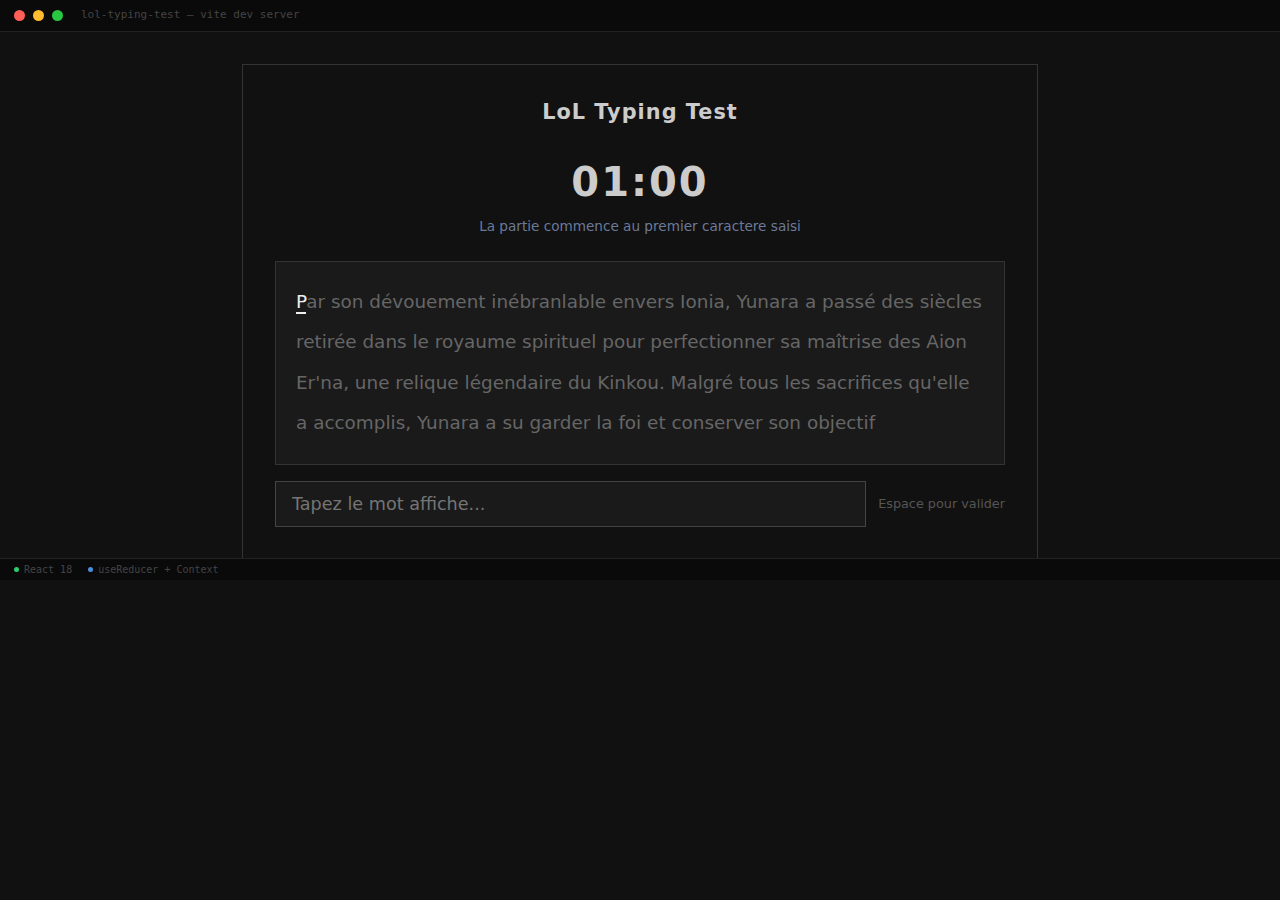
<file: lol_typing_demo.html>
<!DOCTYPE html>
<html lang="fr">
<head>
<meta charset="UTF-8">
<meta name="viewport" content="width=device-width, initial-scale=1.0">
<title>LoL Typing Test</title>
<style>
*, *::before, *::after { box-sizing: border-box; }

:root {
  font-family: system-ui, sans-serif;
  line-height: 1.5;
  font-weight: 400;
  color: #ccc;
  -webkit-font-smoothing: antialiased;
}

body {
  margin: 0;
  background: #111;
  display: flex;
  flex-direction: column;
  min-height: 100vh;
}

button:hover { background: #2a2a2a !important; }

.demo-shell {
  width: 100%;
  height: 580px;
  display: flex;
  flex-direction: column;
  background: #111;
  overflow: hidden;
}

.demo-titlebar {
  height: 32px;
  background: #0a0a0a;
  display: flex;
  align-items: center;
  padding: 0 14px;
  gap: 8px;
  flex-shrink: 0;
  border-bottom: 1px solid #222;
}
.titlebar-dot { width: 11px; height: 11px; border-radius: 50%; }
.dot-red    { background: #ff5f57; }
.dot-yellow { background: #febc2e; }
.dot-green  { background: #28c840; }
.titlebar-title { font-family: monospace; font-size: 11px; color: #444; margin-left: 10px; }

#root {
  max-width: 860px;
  width: 100%;
  margin: 0 auto;
  padding: 2rem;
  flex: 1;
  overflow-y: auto;
}

.app-container {
  background: #111;
  border-radius: 0px;
  padding: 2rem;
  border: 1px solid #333;
}

.app-title {
  text-align: center;
  font-size: 1.3rem;
  color: #ccc;
  margin: 0 0 1.5rem 0;
  letter-spacing: 0.05em;
}

.timer-wrap { margin-bottom: 1.5rem; text-align: center; }
.timer-number { font-size: 2.5rem; font-weight: bold; letter-spacing: 0.05em; }
.timer-hint { color: #6b7a99; font-size: 0.85rem; margin-top: 0.25rem; }

.word-display {
  background: #1a1a1a;
  border-radius: 0px;
  padding: 1.25rem;
  margin-bottom: 1rem;
  line-height: 2.2;
  font-size: 1.15rem;
  min-height: 6rem;
  border: 1px solid #333;
}

.input-area { display: flex; gap: 0.75rem; align-items: center; }
.game-input {
  flex: 1;
  padding: 0.75rem 1rem;
  font-size: 1.1rem;
  font-family: inherit;
  background: #1a1a1a;
  color: #eee;
  border: 1px solid #444;
  border-radius: 0px;
  outline: none;
}
.game-input:disabled { opacity: 0.5; cursor: not-allowed; }
.input-hint { color: #555; font-size: 0.8rem; white-space: nowrap; }

.results-wrap { margin-top: 1.5rem; background: #1a1a1a; padding: 1.25rem; border: 1px solid #333; }
.results-title { color: #ccc; margin: 0 0 1rem 0; font-size: 1.1rem; font-weight: bold; }
.stats-grid {
  display: grid;
  grid-template-columns: repeat(auto-fit, minmax(130px, 1fr));
  gap: 0.75rem;
  margin-bottom: 1.25rem;
}
.stat-card { background: #111; padding: 0.75rem; text-align: center; border: 1px solid #333; }
.stat-value { font-size: 1.8rem; font-weight: bold; }
.stat-label { font-size: 0.75rem; color: #666; margin-top: 0.2rem; }
.restart-btn {
  padding: 0.5rem 1.2rem;
  background: #222;
  color: #ccc;
  border: 1px solid #444;
  font-size: 0.95rem;
  font-family: inherit;
  cursor: pointer;
}

.status-bar {
  height: 22px;
  background: #0a0a0a;
  border-top: 1px solid #222;
  display: flex;
  align-items: center;
  padding: 0 14px;
  gap: 16px;
  flex-shrink: 0;
}
.status-item { font-family: monospace; font-size: 10px; color: #444; display: flex; align-items: center; gap: 5px; }
.s-dot { width: 5px; height: 5px; border-radius: 50%; }
.s-green { background: #2ecc71; }
.s-blue  { background: #4a90d9; }
</style>
</head>
<body>
<div class="demo-shell">
  <div class="demo-titlebar">
    <div class="titlebar-dot dot-red"></div>
    <div class="titlebar-dot dot-yellow"></div>
    <div class="titlebar-dot dot-green"></div>
    <span class="titlebar-title">lol-typing-test — vite dev server</span>
  </div>

  <div id="root">
    <div class="app-container">
      <h1 class="app-title">LoL Typing Test</h1>
      <div class="timer-wrap">
        <div class="timer-number" id="timer-number">01:00</div>
        <p class="timer-hint" id="timer-hint">La partie commence au premier caractere saisi</p>
      </div>
      <div class="word-display" id="word-display"></div>
      <div class="input-area">
        <input type="text" class="game-input" id="game-input"
          placeholder="Tapez le mot affiche..."
          autocomplete="off" autocorrect="off" autocapitalize="off" spellcheck="false"/>
        <span class="input-hint">Espace pour valider</span>
      </div>
      <div id="results-container"></div>
    </div>
  </div>

  <div class="status-bar">
    <div class="status-item"><div class="s-dot s-green"></div>React 18</div>
    <div class="status-item"><div class="s-dot s-blue"></div>useReducer + Context</div>
  </div>
</div>

<script>
const REFERENCE_TEXT = "Par son dévouement inébranlable envers Ionia, Yunara a passé des siècles retirée dans le royaume spirituel pour perfectionner sa maîtrise des Aion Er'na, une relique légendaire du Kinkou. Malgré tous les sacrifices qu'elle a accomplis, Yunara a su garder la foi et conserver son objectif";
const GAME_DURATION = 60;
const WORD_STATUS = { PENDING:"pending", CORRECT:"correct", INCORRECT:"incorrect", CURRENT:"current" };
const STATUS_COLORS = { pending:"#666", correct:"#2ecc71", incorrect:"#e74c3c", current:"#eee" };
const ACTIONS = { START_TIMER:"START_TIMER", TICK:"TICK", INPUT_CHANGE:"INPUT_CHANGE", NEXT_WORD:"NEXT_WORD", RESTART:"RESTART" };

function buildInitialWords(text) {
  return text.split(" ").map(word => ({ expected: word, status: WORD_STATUS.PENDING }));
}
function getInitialState() {
  const words = buildInitialWords(REFERENCE_TEXT);
  words[0] = { ...words[0], status: WORD_STATUS.CURRENT };
  return { words, currentIndex:0, currentInput:"", timeLeft:GAME_DURATION, timerStarted:false, gameOver:false, history:[] };
}
function endGame(state, timeLeft) {
  const correctWords   = state.words.filter(w => w.status === WORD_STATUS.CORRECT).length;
  const incorrectWords = state.words.filter(w => w.status === WORD_STATUS.INCORRECT).length;
  const charsEntered   = state.words.filter(w => w.status === WORD_STATUS.CORRECT || w.status === WORD_STATUS.INCORRECT).reduce((acc,w) => acc + w.expected.length, 0);
  const timeElapsed = GAME_DURATION - timeLeft;
  const wpm = timeElapsed > 0 ? Math.round((correctWords / timeElapsed) * 60) : 0;
  return { ...state, timeLeft, gameOver:true, currentInput:"", currentIndex:state.words.length, history:[{correctWords,incorrectWords,charsEntered,wpm,timeElapsed},...state.history] };
}
function gameReducer(state, action) {
  switch(action.type) {
    case ACTIONS.START_TIMER: return { ...state, timerStarted:true };
    case ACTIONS.TICK: { const t = state.timeLeft - 1; return t <= 0 ? endGame(state,0) : { ...state, timeLeft:t }; }
    case ACTIONS.INPUT_CHANGE: return { ...state, currentInput:action.payload };
    case ACTIONS.NEXT_WORD: {
      const { words, currentIndex, currentInput } = state;
      const isCorrect = currentInput.trim() === words[currentIndex].expected;
      const updatedWords = words.map((w,i) => {
        if (i === currentIndex) return { ...w, status: isCorrect ? WORD_STATUS.CORRECT : WORD_STATUS.INCORRECT };
        if (i === currentIndex+1) return { ...w, status: WORD_STATUS.CURRENT };
        return w;
      });
      const nextIndex = currentIndex + 1;
      if (nextIndex >= words.length) return endGame({ ...state, words:updatedWords }, state.timeLeft);
      return { ...state, words:updatedWords, currentIndex:nextIndex, currentInput:"" };
    }
    case ACTIONS.RESTART: { const fresh = getInitialState(); return { ...fresh, history:state.history }; }
    default: return state;
  }
}

let state = getInitialState();
let intervalId = null;

function dispatch(action) {
  state = gameReducer(state, action);
  render();
}

function render() {
  // Timer
  const { timeLeft, timerStarted, gameOver } = state;
  const color = timeLeft <= 10 ? "#e74c3c" : timeLeft <= 20 ? "#f39c12" : "#ccc";
  const mins = String(Math.floor(timeLeft/60)).padStart(2,"0");
  const secs = String(timeLeft%60).padStart(2,"0");
  document.getElementById("timer-number").textContent = `${mins}:${secs}`;
  document.getElementById("timer-number").style.color = color;
  document.getElementById("timer-hint").style.display = (!timerStarted && !gameOver) ? "block" : "none";

  // WordDisplay
  const { words, currentIndex, currentInput } = state;
  let html = "";
  words.forEach((word, idx) => {
    if (idx === currentIndex) {
      let charHtml = "";
      word.expected.split("").forEach((char, ci) => {
        let charColor;
        if (ci < currentInput.length) {
          charColor = currentInput[ci] === char ? "#2ecc71" : "#e74c3c";
        } else if (ci === currentInput.length) {
          charColor = "#eee";
        } else {
          charColor = "#666";
        }
        const ub = ci === currentInput.length ? "border-bottom:2px solid #eee;" : "";
        const safe = char==="<"?"&lt;":char===">"?"&gt;":char==="&"?"&amp;":char;
        charHtml += `<span style="color:${charColor};${ub}">${safe}</span>`;
      });
      html += `<span style="position:relative">${charHtml} </span>`;
    } else {
      const c = STATUS_COLORS[word.status];
      const d = word.status === WORD_STATUS.INCORRECT ? "text-decoration:underline wavy #e74c3c;" : "";
      html += `<span style="color:${c};${d}">${word.expected} </span>`;
    }
  });
  document.getElementById("word-display").innerHTML = html;

  // Input sync
  const inputEl = document.getElementById("game-input");
  if (inputEl.value !== state.currentInput) inputEl.value = state.currentInput;
  inputEl.disabled = state.gameOver;
  inputEl.placeholder = state.gameOver ? "Partie terminee" : "Tapez le mot affiche...";
  if (!state.gameOver) inputEl.focus();

  // Results
  const container = document.getElementById("results-container");
  if (!state.gameOver || state.history.length === 0) {
    container.innerHTML = "";
    return;
  }
  const r = state.history[0];
  container.innerHTML = `
    <div class="results-wrap">
      <h2 class="results-title">Resultats</h2>
      <div class="stats-grid">
        <div class="stat-card"><div class="stat-value" style="color:#2ecc71">${r.correctWords}</div><div class="stat-label">Mots corrects</div></div>
        <div class="stat-card"><div class="stat-value" style="color:#e74c3c">${r.incorrectWords}</div><div class="stat-label">Mots incorrects</div></div>
        <div class="stat-card"><div class="stat-value" style="color:#aaa">${r.charsEntered}</div><div class="stat-label">Caracteres</div></div>
        <div class="stat-card"><div class="stat-value" style="color:#aaa">${r.wpm}</div><div class="stat-label">WPM</div></div>
      </div>
      <button class="restart-btn" onclick="handleRestart()">Rejouer</button>
    </div>`;
}

function handleInputChange(value) {
  if (!state.timerStarted && value.length > 0) {
    dispatch({ type: ACTIONS.START_TIMER });
    intervalId = setInterval(() => dispatch({ type: ACTIONS.TICK }), 1000);
  }
  dispatch({ type: ACTIONS.INPUT_CHANGE, payload: value });
}

function handleNextWord() { dispatch({ type: ACTIONS.NEXT_WORD }); }

function handleRestart() {
  clearInterval(intervalId);
  intervalId = null;
  dispatch({ type: ACTIONS.RESTART });
}

const inputEl = document.getElementById("game-input");
inputEl.addEventListener("input", e => {
  if (state.gameOver) return;
  const value = e.target.value;
  if (!value.includes(" ")) {
    handleInputChange(value);
  } else {
    e.target.value = value.replace(" ", "");
  }
});
inputEl.addEventListener("keydown", e => {
  if (state.gameOver) return;
  if (e.key === " " || e.key === "Enter") {
    e.preventDefault();
    if (state.currentInput.trim().length > 0) {
      handleNextWord();
      inputEl.value = "";
    }
  }
});

render();
inputEl.focus();
</script>
</body>
</html>
</file>
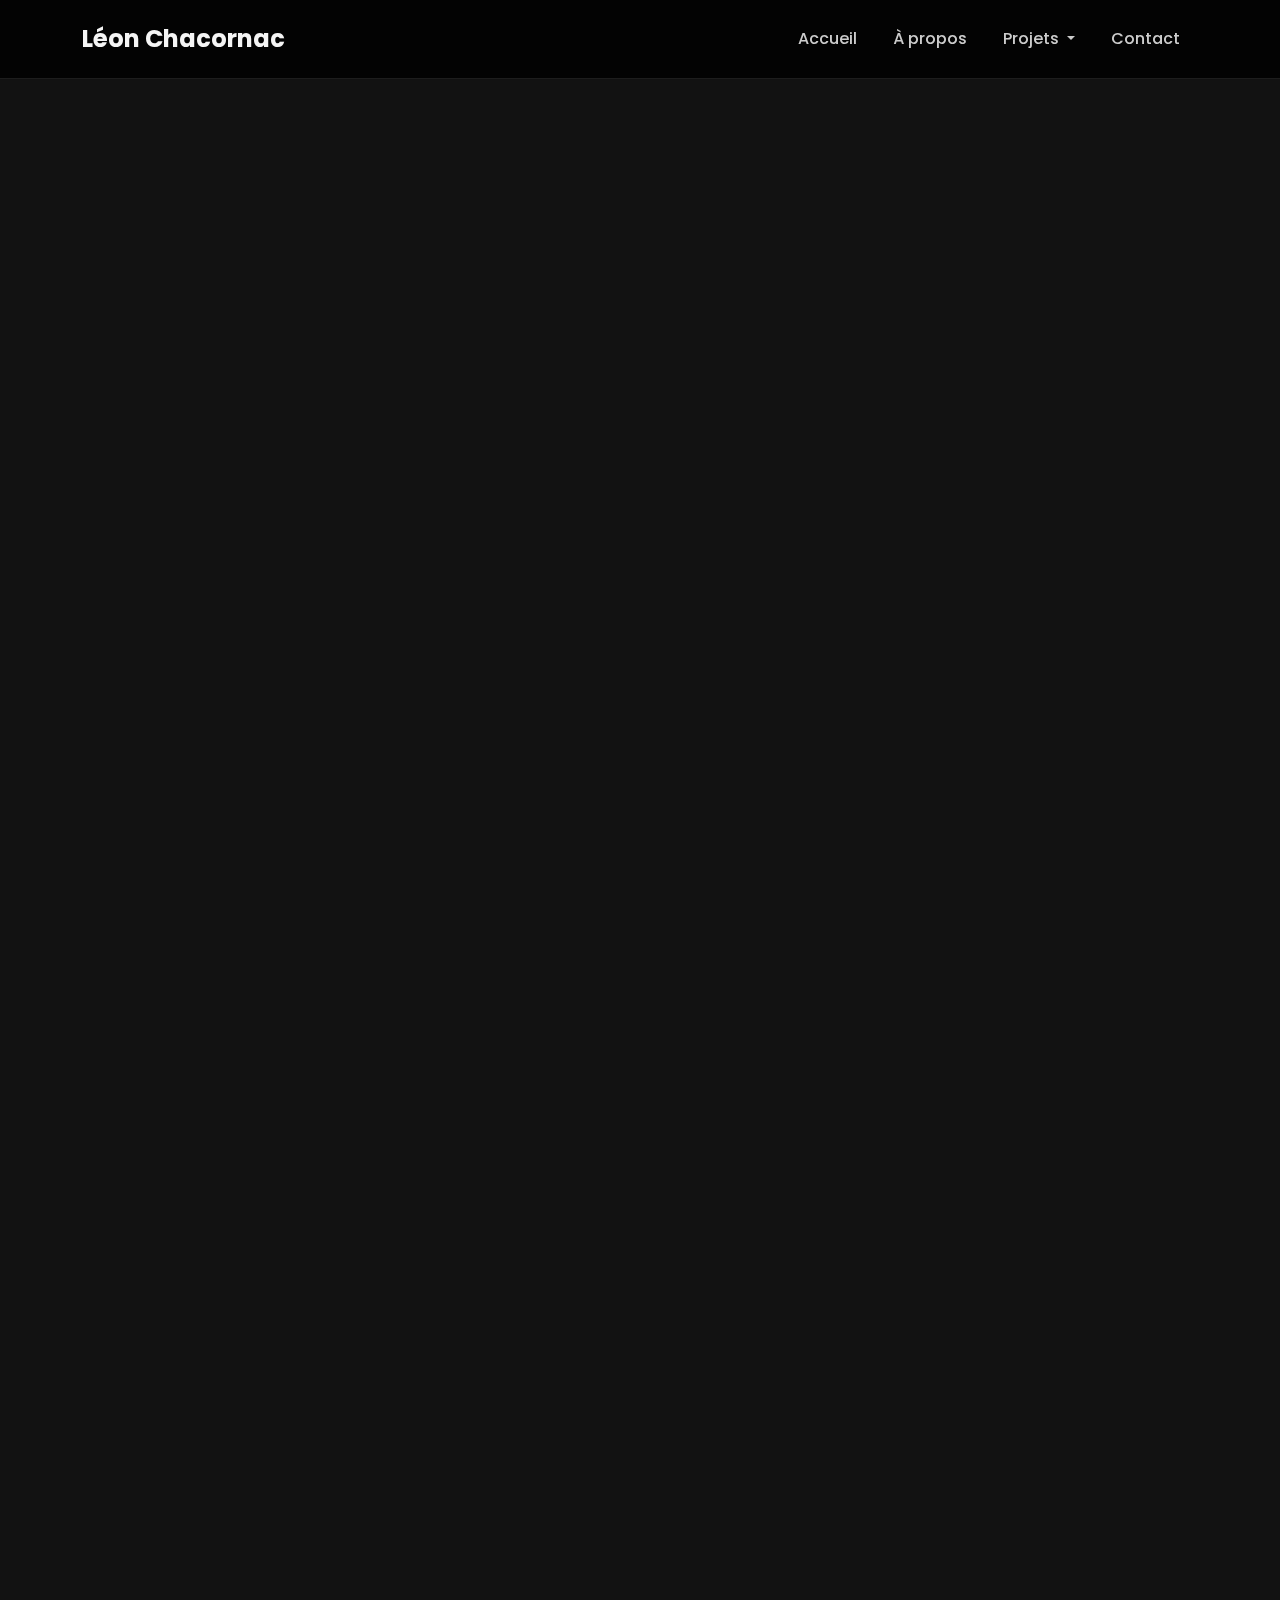
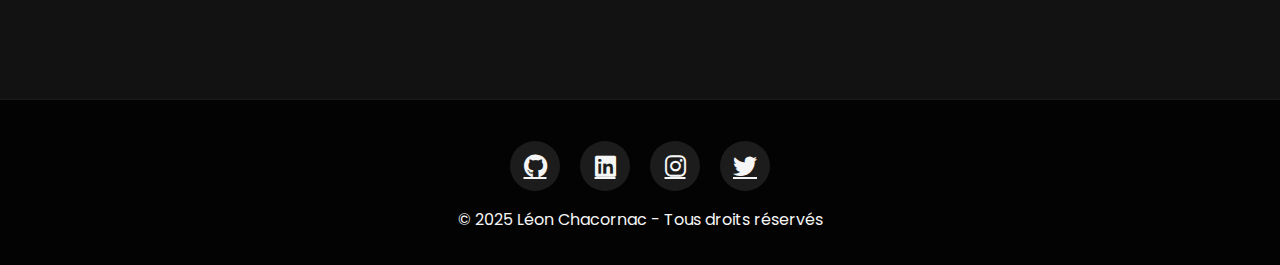
<file: projets_personnels.html>
<!DOCTYPE html>
<html lang="fr">
<head>
    <meta charset="UTF-8">
    <meta name="viewport" content="width=device-width, initial-scale=1">
    <title>Projets Personnels - Portfolio</title>
    <link rel="stylesheet" href="bootstrap/css/bootstrap.min.css">
    <link rel="stylesheet" href="https://cdnjs.cloudflare.com/ajax/libs/font-awesome/6.4.0/css/all.min.css">
    <link rel="preconnect" href="https://fonts.googleapis.com">
    <link rel="preconnect" href="https://fonts.gstatic.com" crossorigin>
    <link href="https://fonts.googleapis.com/css2?family=Poppins:wght@300;400;500;600;700;800&display=swap" rel="stylesheet">
    <link rel="stylesheet" href="style.css">
</head>
<body class="d-flex flex-column min-vh-100">

    <nav class="navbar navbar-expand-lg navbar-dark fixed-top">
        <div class="container">
            <a class="navbar-brand" href="index.html">Léon Chacornac</a>
            <button class="navbar-toggler" type="button" data-bs-toggle="collapse" data-bs-target="#navbarNav">
                <span class="navbar-toggler-icon"></span>
            </button>
            <div class="collapse navbar-collapse" id="navbarNav">
                <ul class="navbar-nav ms-auto">
                    <li class="nav-item"><a class="nav-link" href="index.html">Accueil</a></li>
                    <li class="nav-item"><a class="nav-link" href="a_propos.html">À propos</a></li>
                    
                    <!-- Menu déroulant "Projets" -->
                    <li class="nav-item dropdown">
                        <a class="nav-link dropdown-toggle" href="#" id="navbarDropdown" role="button" data-bs-toggle="dropdown" aria-expanded="false">
                            Projets
                        </a>
                        <ul class="dropdown-menu" aria-labelledby="navbarDropdown">
                            <li><a class="dropdown-item" href="projets_personnels.html">Projets personnels</a></li>
                            <li><a class="dropdown-item" href="projets_academiques.html">Projets académiques</a></li>
                        </ul>
                    </li>
                    <li class="nav-item"><a class="nav-link" href="contact.html">Contact</a></li>
                </ul>
            </div>
        </div>
    </nav>
    

<div class="container main-container">
    <h2 class="text-center display-4 mb-5 animated" style="animation-delay: 0.2s;">Projets Personnels</h2>

    <!-- Trophée NSI -->
    <section class="my-5 animated" style="animation-delay: 0.4s;">
        <div class="row align-items-center">
            <div class="col-lg-6">
                <span class="award-badge">
                    <i class="fas fa-trophy me-2"></i>Prix Sport Montpellier 2024
                </span>
                <h3 class="mb-3">Trophée NSI - VolleyBall Scoring</h3>
                <p>
                    Pendant mon année de Terminal j'ai eu la chance de participer au concours <b>Trophée NSI</b>, en cette année de 2024 le thème du concours était le sport car la France accueillait les JO quelques mois plus tard.
                </p>
                <p>
                    Mon projet a été de <b>créer un compteur de score pour le volleyball</b> qui respecte toutes les règles et qui est fonctionnel. J'ai au départ réalisé ce projet pour pouvoir diffuser en direct un match de volleyball tout en pouvant changer le score facilement (vous pourrez retrouver un des matchs sur la chaine Youtube de l'IMCA Provence).
                </p>
                <p>
                    J'ai utilisé le langage Python pour réaliser ce projet et il est possible de le lier à une application de diffusion en direct comme OBS car lorsque l'on modifie le score cela modifie un fichier texte contenant le score puis l'enregistre ce qui permet ensuite à l'application de diffusion de récupérer ce que contient le fichier texte.
                </p>
                <div class="d-flex mt-4">
                    <span class="project-tech me-2">
                        <i class="fab fa-python me-1"></i>Python
                    </span>
                    <a href="https://tube-sciences-technologies.apps.education.fr/w/5M5JWotQsYP16WZhsnu5jr" target="_blank" class="btn btn-sm btn-primary ms-2">
                        <i class="fas fa-play me-1"></i>Voir la vidéo
                    </a>
                </div>
            </div>
            <div class="col-lg-6 mt-4 mt-lg-0">
                <img src="Image/TrophéNSI.png" class="img-fluid rounded mx-auto d-block" alt="Trophée NSI">
            </div>
        </div>
    </section>

    <!-- Dev'Art -->
    <section class="my-5 animated" style="animation-delay: 0.6s;">
        <div class="row align-items-center">
            <div class="col-lg-6 order-lg-2">
                <span class="award-badge">
                    <i class="fas fa-award me-2"></i>Coup de cœur des étudiants 2025
                </span>
                <h3 class="mb-3">Dev'Art - Anna's Resilience</h3>
                <p>
                    Pendant la première année de BUT Informatique nous avons pu, moi et deux amis participer au concours <b>Dev'art</b> qui a pour principe de donner un thème aléatoire et plutôt large pour pouvoir ensuite créer un jeu, une vidéo... et tout cela en <b>32h</b> !
                </p>
                <p>
                    Le thème était la résilience, nous avons donc créer un jeu qui illustre la résilience par le fait qu'à chaque mort dans le jeu on recommence mais plus fort !
                </p>
                <p>
                    Pour créer ce jeu nous avons utilisé Godot, je me suis plus personnellement occupé de la création du personnage et de tous les décors ainsi que les collisions.
                </p>
                <span class="project-tech">
                    <i class="fas fa-gamepad me-1"></i>Godot
                </span>
            </div>
            <div class="col-lg-6 mt-4 mt-lg-0 order-lg-1">
                <img src="Image/Dev'art.png" class="img-fluid rounded mx-auto d-block" alt="Dev'Art">
            </div>
        </div>
    </section>
</div>

<footer class="text-center py-3 mt-auto">
    <div class="container">
        <div class="social-links">
            <a href="https://github.com/Yuu0210" target="_blank"><i class="fab fa-github"></i></a>
            <a href="https://www.linkedin.com/in/léon-chacornac-05838238a" target="_blank"><i class="fab fa-linkedin"></i></a>
            <a href="https://www.instagram.com/leon.chac?igsh=MW54a2Z4Mmh3NDltcg==" target="_blank"><i class="fab fa-instagram"></i></a>
            <a href="https://x.com/ChacornacL22604" target="_blank"><i class="fab fa-twitter"></i></a>
        </div>
        <p class="mt-3">© 2025 Léon Chacornac - Tous droits réservés</p>
    </div>
</footer>

<script src="bootstrap/js/bootstrap.bundle.min.js"></script>
</body>

</html>
</file>
<file: style.css>
body {
    font-family: 'Poppins', sans-serif;
    background-color: #121212;
    color: #f5f5f5;
    line-height: 1.6;
}

/* Amélioration de la navbar */
.navbar {
    background-color: rgba(0, 0, 0, 0.8) !important;
    backdrop-filter: blur(10px);
    border-bottom: 1px solid rgba(255, 255, 255, 0.1);
    padding: 15px 0;
}

.navbar-brand {
    font-weight: 700;
    font-size: 1.5rem;
    color: #f5f5f5 !important;
}

.nav-link {
    color: rgba(255, 255, 255, 0.8) !important;
    font-weight: 500;
    margin: 0 10px;
    transition: color 0.3s ease;
}

.nav-link:hover {
    color: #4F9CF9 !important;
}

.dropdown-menu {
    background-color: rgba(0, 0, 0, 0.9);
    border: 1px solid rgba(255, 255, 255, 0.1);
}

.dropdown-item {
    color: rgba(255, 255, 255, 0.8);
    transition: all 0.3s ease;
}

.dropdown-item:hover {
    background-color: rgba(79, 156, 249, 0.2);
    color: #4F9CF9;
}

/* Container principal */
.main-container {
    padding: 80px 0;
}

/* Titres */
h1, h2, h3, h4, h5, h6 {
    font-weight: 700;
    margin-bottom: 1.5rem;
}

.display-4 {
    font-weight: 800;
    margin-bottom: 1.5rem;
}

/* Mise en forme des sections */
section {
    margin: 40px 0;
    padding: 30px;
    background-color: rgba(255, 255, 255, 0.05);
    border-radius: 15px;
    box-shadow: 0 8px 30px rgba(0, 0, 0, 0.3);
    transition: transform 0.3s ease, box-shadow 0.3s ease;
}

section:hover {
    transform: translateY(-5px);
    box-shadow: 0 12px 40px rgba(0, 0, 0, 0.4);
}

/* Boutons */
.btn-primary {
    background-color: #4F9CF9;
    border: none;
    border-radius: 50px;
    padding: 12px 30px;
    font-weight: 600;
    transition: all 0.3s ease;
    box-shadow: 0 5px 15px rgba(79, 156, 249, 0.3);
}

.btn-primary:hover {
    background-color: #3a7fd9;
    transform: translateY(-2px);
    box-shadow: 0 7px 20px rgba(79, 156, 249, 0.5);
}

/* Carousel */
.carousel {
    border-radius: 15px;
    overflow: hidden;
    box-shadow: 0 10px 30px rgba(0, 0, 0, 0.3);
    margin: 40px 0;
}

.carousel-item img {
    border-radius: 5px;
    object-fit: cover;
}

.carousel-caption {
    background-color: rgba(0, 0, 0, 0.6);
    border-radius: 10px;
    padding: 15px;
}

/* Images */
.img-fluid {
    border-radius: 12px;
    box-shadow: 0 5px 15px rgba(0, 0, 0, 0.2);
    transition: transform 0.3s ease;
}

.img-fluid:hover {
    transform: scale(1.02);
}

/* Footer */
footer {
    background-color: rgba(0, 0, 0, 0.8) !important;
    padding: 25px 0;
    border-top: 1px solid rgba(255, 255, 255, 0.1);
}

/* Formulaire de contact */
.form-control {
    background-color: rgba(255, 255, 255, 0.05);
    border: 1px solid rgba(255, 255, 255, 0.1);
    color: #f5f5f5;
    border-radius: 8px;
    padding: 12px;
    margin-bottom: 15px;
}

.form-control:focus {
    background-color: rgba(255, 255, 255, 0.1);
    color: #f5f5f5;
    border-color: #4F9CF9;
    box-shadow: 0 0 0 0.25rem rgba(79, 156, 249, 0.25);
}

/* Icônes réseaux sociaux */
.social-links {
    display: flex;
    justify-content: center;
    margin-top: 25px;
}

.social-links a {
    display: flex;
    align-items: center;
    justify-content: center;
    width: 50px;
    height: 50px;
    margin: 0 10px;
    border-radius: 50%;
    background-color: rgba(255, 255, 255, 0.1);
    color: #f5f5f5;
    font-size: 1.5rem;
    transition: all 0.3s ease;
}

.social-links a:hover {
    background-color: #4F9CF9;
    transform: translateY(-5px);
    color: #fff;
}

/* Animations */
@keyframes fadeIn {
    from { opacity: 0; transform: translateY(20px); }
    to { opacity: 1; transform: translateY(0); }
}

.animated {
    animation: fadeIn 0.8s ease-out forwards;
}

/* Carte de contact */
.contact-card {
    background-color: rgba(255, 255, 255, 0.05);
    border-radius: 15px;
    padding: 25px;
    margin-bottom: 30px;
    box-shadow: 0 8px 30px rgba(0, 0, 0, 0.3);
}

.contact-card i {
    font-size: 2rem;
    color: #4F9CF9;
    margin-bottom: 15px;
}

.contact-info {
    margin-bottom: 30px;
}

.contact-info p {
    margin-bottom: 5px;
}

/* Style des textareas */
textarea.form-control {
    background-color: rgba(255, 255, 255, 0.05);
    color: rgba(255, 255, 255, 0.8);
    border: 1px solid rgba(255, 255, 255, 0.1);
}

/* Améliorations pour les projets */
.project-tech {
    display: inline-block;
    background-color: rgba(79, 156, 249, 0.2);
    color: #4F9CF9;
    padding: 5px 15px;
    border-radius: 50px;
    font-size: 0.9rem;
    margin-top: 10px;
}

/* Badge pour les prix */
.award-badge {
    display: inline-block;
    background: linear-gradient(45deg, #FFD700, #FFA500);
    color: #000;
    padding: 5px 15px;
    border-radius: 50px;
    font-weight: 600;
    margin-bottom: 15px;
    box-shadow: 0 3px 10px rgba(255, 215, 0, 0.3);
}

/* Personnalisation du scrollbar */
::-webkit-scrollbar {
    width: 8px;
}

::-webkit-scrollbar-track {
    background: #121212;
}

::-webkit-scrollbar-thumb {
    background: #4F9CF9;
    border-radius: 10px;
}

::-webkit-scrollbar-thumb:hover {
    background: #3a7fd9;
}

.main-container {
    margin-top: 100px;
    margin-bottom: 50px;
}

.contact-card, .contact-info-card, .contact-social-card {
    border-radius: 15px;
    border: none;
    transition: all 0.3s ease;
}

.contact-card:hover, .contact-info-card:hover, .contact-social-card:hover {
    transform: translateY(-5px);
}

.form-floating .form-control {
    border-radius: 10px;
    border: 1px solid #e1e1e1;
}

.form-floating .form-control:focus {
    box-shadow: 0 0 0 0.25rem rgba(13, 110, 253, 0.25);
    border-color: #86b7fe;
}

.btn-primary {
    border-radius: 50px;
    padding: 12px 30px;
    background: linear-gradient(45deg, #0d6efd, #0099ff);
    border: none;
    font-weight: 600;
    transition: all 0.3s ease;
}

.btn-primary:hover {
    transform: translateY(-3px);
    box-shadow: 0 5px 15px rgba(13, 110, 253, 0.4);
}

.contact-icon {
    width: 45px;
    height: 45px;
    background: linear-gradient(45deg, #0d6efd, #0099ff);
    border-radius: 50%;
    display: flex;
    align-items: center;
    justify-content: center;
    color: black;
    margin-right: 15px;
    font-size: 18px;
}

.social-links-large {
    display: flex;
    flex-wrap: wrap;
    justify-content: center;
    gap: 15px;
}

.social-link {
    display: flex;
    flex-direction: column;
    align-items: center;
    color: #333;
    text-decoration: none;
    transition: all 0.3s ease;
    padding: 10px;
    width: 80px;
}

.social-link i {
    font-size: 24px;
    margin-bottom: 5px;
    transition: all 0.3s ease;
}

.social-link:hover {
    color: #0d6efd;
    transform: translateY(-3px);
}

.social-link:hover i {
    transform: scale(1.2);
}

.animated {
    opacity: 0;
    animation-name: fadeInUp;
    animation-duration: 1s;
    animation-fill-mode: forwards;
}

@keyframes fadeInUp {
    from {
        opacity: 0;
        transform: translateY(20px);
    }
    to {
        opacity: 1;
        transform: translateY(0);
    }
}

/* Adaptations pour mobile */
@media (max-width: 768px) {
    .main-container {
        margin-top: 80px;
    }
}
/* ═══════════════════════════════════════════
   FoxCorrector Project Section
═══════════════════════════════════════════ */

.foxcorrector-section {
    border-radius: 15px;
}

.foxcorrector-glow {
    position: absolute;
    top: -60px;
    right: -60px;
    width: 200px;
    height: 200px;
    background: radial-gradient(circle, rgba(241,111,4,0.12) 0%, transparent 70%);
    pointer-events: none;
    border-radius: 50%;
}

.foxcorrector-tagline {
    font-size: 0.95rem;
    color: #F16F04;
    font-weight: 600;
    margin-bottom: 14px;
    letter-spacing: 0.02em;
}

.foxcorrector-arch {
    display: flex;
    align-items: center;
    flex-wrap: wrap;
    gap: 6px;
}

.arch-layer {
    display: inline-block;
    padding: 5px 12px;
    border-radius: 8px;
    border: 1px solid;
    font-size: 0.82rem;
    font-weight: 600;
    color: #f5f5f5;
}

.arch-arrow {
    color: rgba(255,255,255,0.4);
    font-size: 1.1rem;
}

.foxcorrector-card {
    background: rgba(255,255,255,0.04);
    border: 1px solid rgba(255,255,255,0.08);
    border-radius: 12px;
    overflow: hidden;
}

.foxcorrector-card-header {
    background: rgba(0,0,0,0.3);
    padding: 12px 18px;
    font-weight: 600;
    font-size: 0.9rem;
    color: #ddd;
    border-bottom: 1px solid rgba(255,255,255,0.07);
}

.foxcorrector-tree {
    padding: 14px 18px;
    font-family: 'Courier New', monospace;
    font-size: 0.82rem;
}

.tree-item {
    padding: 3px 0;
    color: #ccc;
}

.tree-root { padding-left: 0; font-weight: 700; color: #fff; }
.tree-l1   { padding-left: 16px; font-weight: 600; margin-top: 5px; }
.tree-l2   { padding-left: 32px; color: #999; }

.tree-desc {
    color: #666;
    font-size: 0.75rem;
    margin-left: 4px;
}

.tree-badge {
    display: inline-block;
    margin-left: 8px;
    padding: 1px 8px;
    border-radius: 50px;
    font-size: 0.7rem;
    font-weight: 600;
    background: rgba(241,111,4,0.2);
    color: #F16F04;
    font-family: 'Poppins', sans-serif;
}

/* Code viewer tabs */
.code-tab-bar {
    display: flex;
    gap: 4px;
    flex-wrap: wrap;
}

.code-tab {
    background: rgba(255,255,255,0.06);
    border: 1px solid rgba(255,255,255,0.1);
    color: #aaa;
    padding: 4px 12px;
    border-radius: 6px;
    font-size: 0.78rem;
    cursor: pointer;
    transition: all 0.2s;
    font-family: 'Courier New', monospace;
}

.code-tab:hover {
    background: rgba(241,111,4,0.15);
    color: #F16F04;
}

.code-tab.active {
    background: rgba(241,111,4,0.25);
    border-color: rgba(241,111,4,0.5);
    color: #F16F04;
}

.code-display {
    max-height: 480px;
    overflow-y: auto;
}

.fox-code {
    background: #0d0d0d;
    margin: 0;
    padding: 20px;
    font-size: 0.78rem;
    line-height: 1.6;
    color: #c9d1d9;
    white-space: pre-wrap;
    word-break: break-word;
}

/* Syntax highlight colors */
.kw  { color: #ff7b72; } /* keywords */
.fn  { color: #d2a8ff; } /* functions/class */
.st  { color: #a5d6ff; } /* strings */
.cm  { color: #6e7681; font-style: italic; } /* comments */
.nb  { color: #79c0ff; } /* builtins */
.nm  { color: #ffa657; } /* names/self */

.feature-list {
    list-style: none;
    padding: 0;
}

.feature-list li {
    padding: 5px 0;
    font-size: 0.92rem;
    color: #ccc;
}

.gap-2 { gap: 0.5rem; }
</file>
